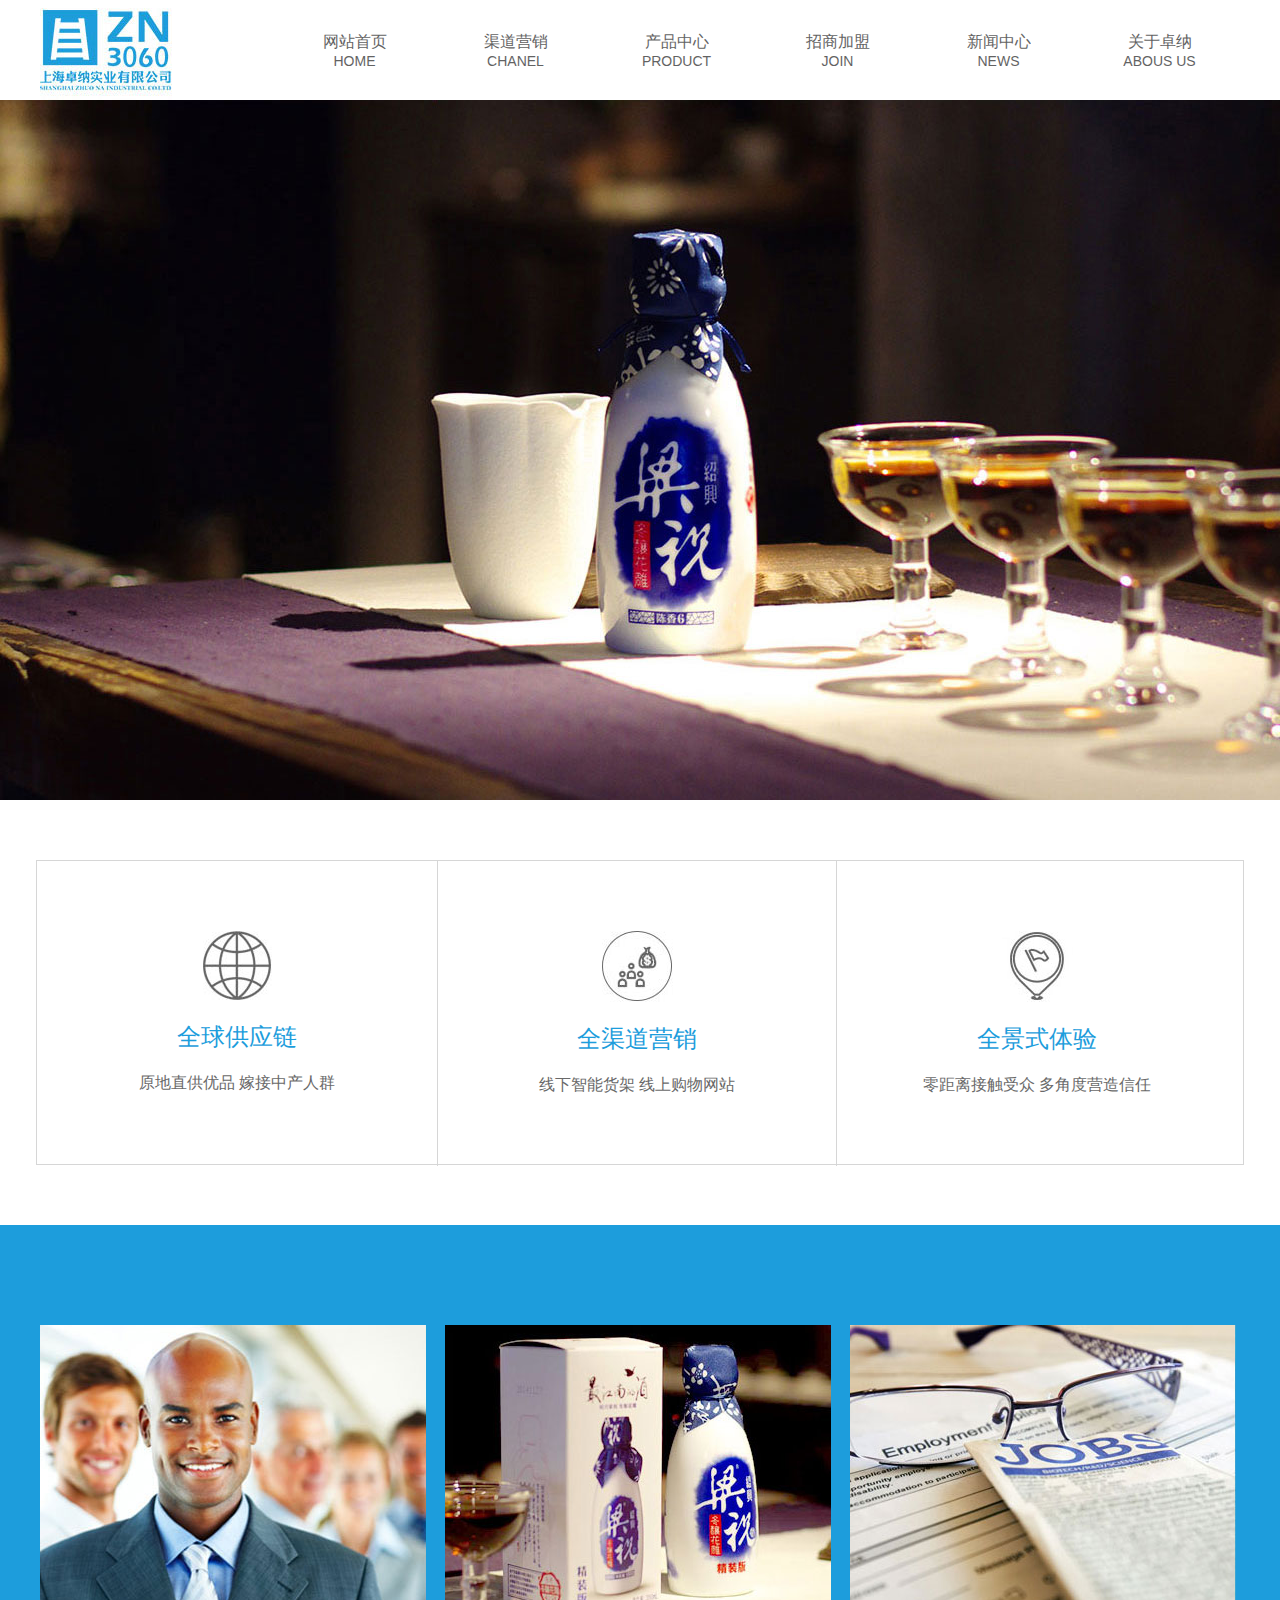
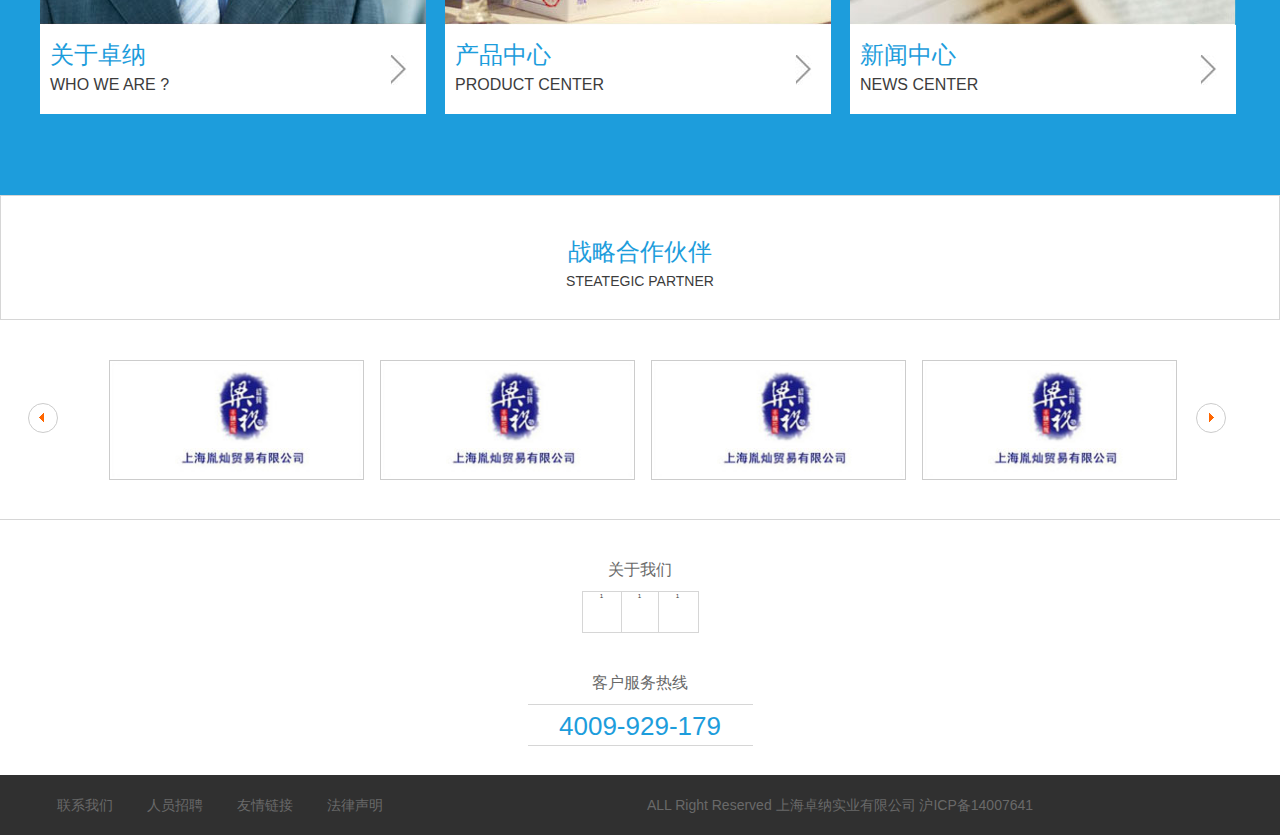
<file: index.html>
<!DOCTYPE html>
<html lang="en">
<head>
    <meta charset="UTF-8">
    <title></title>
    <script src="js/jquery.js"></script>
    <script type="text/javascript" src="./js/jquery1.42.min.js"></script>
    <script src="./js/jquery.SuperSlide.2.1.1.js"></script>
    <link rel="stylesheet" href="./css/default.css">
    <link rel="stylesheet" href="./css/sass/main.css">
</head>
<body>
    <div id="header">
        <div class="header">
            <div class="logo"><a href=""><img src="./images/logo.jpg" alt=""></a></div>
            <div class="nav">
                <ul>
                    <li><a href=""><span>网站首页</span><b>HOME</b></a></li>
                    <li><a href=""><span>渠道营销</span><b>CHANEL</b></a></li>
                    <li><a href=""><span>产品中心</span><b>PRODUCT</b></a></li>
                    <li><a href=""><span>招商加盟</span><b>JOIN</b></a></li>
                    <li><a href=""><span>新闻中心</span><b>NEWS</b></a></li>
                    <li><a href=""><span>关于卓纳</span><b>ABOUS US</b></a></li>
                </ul>
            </div>
        </div>
    </div>
    <div id="banner">
        <div class="banner"></div>
    </div>
    <!--全球供应链 bin-->
    <div class="program">
        <div class="invalid">
            <ul>
                <li>
                    <a href="">
                    <dl>
                        <dt><img src="./images/notification.jpg" alt=""></dt>
                        <dd>全球供应链</dd>
                        <p>原地直供优品  嫁接中产人群</p>
                    </dl>
                    </a>
                </li>
                <li class="quick">
                    <a href="">
                    <dl>
                        <dt><img src="./images/trips.jpg" alt=""></dt>
                        <dd>全渠道营销</dd>
                        <p>线下智能货架  线上购物网站</p>
                    </dl>
                    </a>
                </li>
                <li>
                    <a href="">
                    <dl>
                        <dt><img src="./images/reference.jpg" alt=""></dt>
                        <dd>全景式体验</dd>
                        <p>零距离接触受众  多角度营造信任</p>
                    </dl>
                    </a>
                </li>
            </ul>
        </div>
    </div>
    <!--关于卓纳-->
    <div id="favorites">
        <ul>
            <li>
                <a href="">
                <dl>
                    <dt><img src="./images/favorite-img.jpg" alt=""></dt>
                    <dd>
                        <h6>关于卓纳</h6>
                        <h5>who we are ?</h5>
                    </dd>
                </dl>
                </a>
            </li>
            <li class="reference-cankao">
                <a href="">
                    <dl>
                        <dt><img src="./images/structure.jpg" alt=""></dt>
                        <dd>
                            <h6>产品中心</h6>
                            <h5>PRODUCT CENTER </h5>
                        </dd>
                    </dl>
                </a>
            </li>
            <li>
                <a href="">
                    <dl>
                        <dt><img src="./images/strminas.jpg" alt=""></dt>
                        <dd>
                            <h6>新闻中心</h6>
                            <h5>NEWS CENTER</h5>
                        </dd>
                    </dl>
                </a>
            </li>
        </ul>
    </div>
    <div class="evaluated">
        <div class="strategic">
            <h6>战略合作伙伴</h6>
            <h5>STEATEGIC PARTNER</h5>
        </div>
        <div class="program-one">
            <div class="ground">
            <!--滚动 bin-->
            <div class="picScroll-left">
                <div class="hd">
                    <a class="next"></a>
                    <a class="prev"></a>
                </div>
                <div class="bd">
                    <div class="tempWrap" style="overflow:hidden; position:relative; width:1078px"><ul class="picList" style="width: 1078px; left: -142px; position: relative; overflow: hidden; padding: 0px; margin: 0px;">
                        <li style="float: left; width: 255px;">
                            <div class="pic"><a href="#" ><img src="./images/pic1.jpg"></a></div>
                        </li>
                        <li style="float: left; width: 255px;">
                            <div class="pic"><a href="#"><img src="./images/pic1.jpg"></a></div>
                        </li>
                        <li style="float: left; width: 255px;">
                            <div class="pic"><a href="#"><img src="./images/pic1.jpg"></a></div>
                        </li>
                        <li style="float: left; width: 255px;">
                            <div class="pic"><a href=""><img src="./images/pic1.jpg"></a></div>
                        </li>
                        <li style="float: left; width: 255px;">
                            <div class="pic"><a href="#"><img src="./images/pic1.jpg"></a></div>
                        </li>
                        <li style="float: left; width: 255px;">
                            <div class="pic"><a href="#"><img src="./images/pic1.jpg"></a></div>
                        </li>
                    </ul></div>
                </div>
            </div>
            <!--滚动 end-->
            </div>
        </div>
        <script type="text/javascript">
            jQuery(".picScroll-left").slide({titCell:".hd ul",mainCell:".bd ul",autoPage:true,effect:"left",autoPlay:true,vis:4,trigger:"click"});
        </script>
        <div class="notification-one">
            <div class="tasks">关于我们</div>
            <div class="nihao">
                <div class="xuu">1</div>
                <div class="special xuu">1</div>
                <div class="xuu">1</div>
            </div>
            <h6>客户服务热线</h6>
            <div class="phone">
                4009-929-179
            </div>
        </div>
    </div>
<div id="footer">
    <div class="footer">
        <ul>
            <li><a href="">联系我们</a></li>
            <li><a href="">人员招聘</a></li>
            <li><a href="">友情链接</a></li>
            <li><a href="">法律声明</a></li>
        </ul>
        <div class="statement">
            ALL Right Reserved  上海卓纳实业有限公司 沪ICP备14007641
        </div>
    </div>
</div>
</body>
</html>
</file>
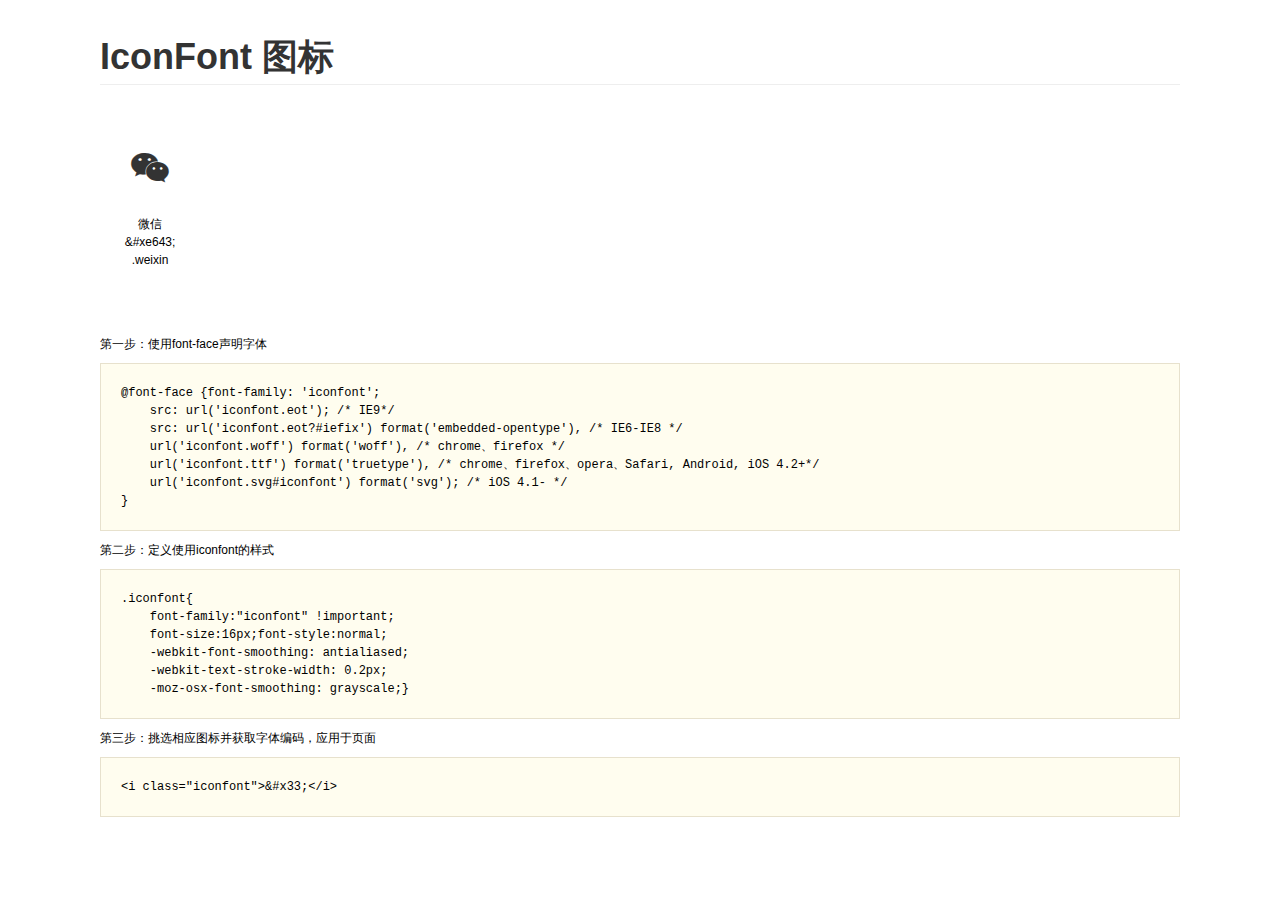
<file: font/ux_1468747747_3040996/demo.html>
<!DOCTYPE html>
<html>
<head>
    <meta charset="utf-8"/>
    <title>IconFont</title>
    <link rel="stylesheet" href="demo.css">
    <link rel="stylesheet" href="iconfont.css">
</head>
<body>
    <div class="main">
        <h1>IconFont 图标</h1>
        <ul class="icon_lists clear">
            
                <li>
                <i class="icon iconfont">&#xe643;</i>
                    <div class="name">微信</div>
                    <div class="code">&amp;#xe643;</div>
                    <div class="fontclass">.weixin</div>
                </li>
            
        </ul>


        <div class="helps">
            第一步：使用font-face声明字体
            <pre>
@font-face {font-family: 'iconfont';
    src: url('iconfont.eot'); /* IE9*/
    src: url('iconfont.eot?#iefix') format('embedded-opentype'), /* IE6-IE8 */
    url('iconfont.woff') format('woff'), /* chrome、firefox */
    url('iconfont.ttf') format('truetype'), /* chrome、firefox、opera、Safari, Android, iOS 4.2+*/
    url('iconfont.svg#iconfont') format('svg'); /* iOS 4.1- */
}
</pre>
第二步：定义使用iconfont的样式
            <pre>
.iconfont{
    font-family:"iconfont" !important;
    font-size:16px;font-style:normal;
    -webkit-font-smoothing: antialiased;
    -webkit-text-stroke-width: 0.2px;
    -moz-osx-font-smoothing: grayscale;}
</pre>
第三步：挑选相应图标并获取字体编码，应用于页面
<pre>
&lt;i class="iconfont"&gt;&amp;#x33;&lt;/i&gt;
</pre>
        </div>

    </div>
</body>
</html>
</file>
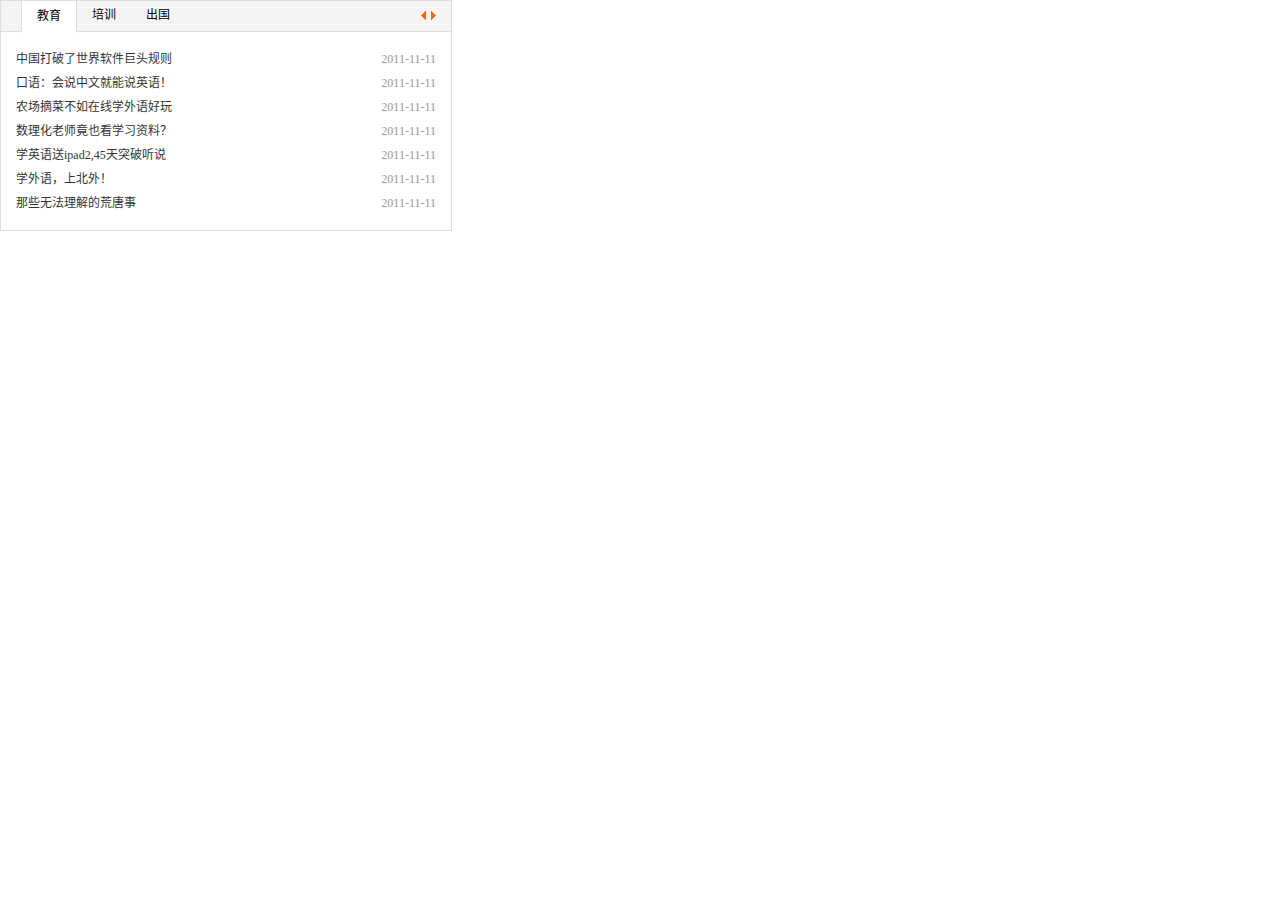
<file: 新建文件夹/demo/1.0-switchTab.html>
<!DOCTYPE html PUBLIC "-//W3C//DTD XHTML 1.0 Strict//EN" "http://www.w3.org/TR/xhtml1/DTD/xhtml1-strict.dtd">
<html xmlns="http://www.w3.org/1999/xhtml"><head>
<meta http-equiv="Content-Type" content="text/html; charset=UTF-8">
<meta http-equiv="Content-Language" content="zh-CN">
<meta name="Keywords" content="SuperSlide,jQuery标签切换效果,Tab切换效果">
<meta name="Description" content="SuperSlide 致力于解决网站大部分特效展示问题，使网站代码规范整洁，方便维护更新。网站上常用的“焦点图/幻灯片”、“Tab标签切换”、“图片滚动”、“无缝滚动”等等只需要一个SuperSlide即可解决！还可以多个SuperSlide组合创造更多效果">
<title>SuperSlide - Tab切换效果</title>
<script type="text/javascript" src="../jquery1.42.min.js"></script><script type="text/javascript" src="../jquery.SuperSlide.2.1.1.js"></script>
</head>

<body>



		<style type="text/css">
		/* css 重置 */
		*{margin:0; padding:0; list-style:none; }
		body{ background:#fff; font:normal 12px/22px 宋体;  }
		img{ border:0;  }
		a{ text-decoration:none; color:#333;  }
		a:hover{ color:#1974A1;  }


		/* 本例子css */
		.slideTxtBox{ width:450px; border:1px solid #ddd; text-align:left;  }
		.slideTxtBox .hd{ height:30px; line-height:30px; background:#f4f4f4; padding:0 10px 0 20px;   border-bottom:1px solid #ddd;  position:relative; }
		.slideTxtBox .hd ul{ float:left;  position:absolute; left:20px; top:-1px; height:32px;   }
		.slideTxtBox .hd ul li{ float:left; padding:0 15px; cursor:pointer;  }
		.slideTxtBox .hd ul li.on{ height:30px;  background:#fff; border:1px solid #ddd; border-bottom:2px solid #fff; }
		.slideTxtBox .bd ul{ padding:15px;  zoom:1;  }
		.slideTxtBox .bd li{ height:24px; line-height:24px;   }
		.slideTxtBox .bd li .date{ float:right; color:#999;  }

		/* 下面是前/后按钮代码，如果不需要删除即可 */
		.slideTxtBox .arrow{  position:absolute; right:10px; top:0; }
		.slideTxtBox .arrow a{ display:block;  width:5px; height:9px; float:right; margin-right:5px; margin-top:10px;  overflow:hidden;
			 cursor:pointer; background:url("../images/arrow.png") 0 0 no-repeat; }
		.slideTxtBox .arrow .next{ background-position:0 -50px;  }
		.slideTxtBox .arrow .prevStop{ background-position:-60px 0; }
		.slideTxtBox .arrow .nextStop{ background-position:-60px -50px; }

		</style>


		<div class="slideTxtBox">
			<div class="hd">

				<!-- 下面是前/后按钮代码，如果不需要删除即可 -->
				<span class="arrow"><a class="next"></a><a class="prev"></a></span>

				<ul><li>教育</li><li>培训</li><li>出国</li></ul>
			</div>
			<div class="bd">
				<ul>
					<li><span class="date">2011-11-11</span><a href="http://www.SuperSlide2.com" target="_blank">中国打破了世界软件巨头规则</a></li>
					<li><span class="date">2011-11-11</span><a href="http://www.SuperSlide2.com" target="_blank">口语：会说中文就能说英语！</a></li>
					<li><span class="date">2011-11-11</span><a href="http://www.SuperSlide2.com" target="_blank">农场摘菜不如在线学外语好玩</a></li>
					<li><span class="date">2011-11-11</span><a href="http://www.SuperSlide2.com" target="_blank">数理化老师竟也看学习资料？</a></li>
					<li><span class="date">2011-11-11</span><a href="http://www.SuperSlide2.com" target="_blank">学英语送ipad2,45天突破听说</a></li>
					<li><span class="date">2011-11-11</span><a href="http://www.SuperSlide2.com" target="_blank">学外语，上北外！</a></li>
					<li><span class="date">2011-11-11</span><a href="http://www.SuperSlide2.com" target="_blank">那些无法理解的荒唐事</a></li>
				</ul>
				<ul>
					<li><span class="date">2011-11-11</span><a href="http://www.SuperSlide2.com" target="_blank">名师教作文：３妙招巧写高分</a></li>
					<li><span class="date">2011-11-11</span><a href="http://www.SuperSlide2.com" target="_blank">耶鲁小子：教你备考SAT</a></li>
					<li><span class="date">2011-11-11</span><a href="http://www.SuperSlide2.com" target="_blank">施强：高端专业语言教学</a></li>
					<li><span class="date">2011-11-11</span><a href="http://www.SuperSlide2.com" target="_blank">数理化老师竟也看学习资料？</a></li>
					<li><span class="date">2011-11-11</span><a href="http://www.SuperSlide2.com" target="_blank">【推荐】名校英语方法曝光！</a></li>
					<li><span class="date">2011-11-11</span><a href="http://www.SuperSlide2.com" target="_blank">2012高考“考点”大曝光!!</a></li>
					<li><span class="date">2011-11-11</span><a href="http://www.SuperSlide2.com" target="_blank">涨价仍爆棚假日旅游冰火两重天</a></li>
				</ul>
				<ul>
					<li><span class="date">2011-11-11</span><a href="http://www.SuperSlide2.com" target="_blank">澳大利亚八大名校招生说明会</a></li>
					<li><span class="date">2011-11-11</span><a href="http://www.SuperSlide2.com" target="_blank">2012世界大学排名新鲜出炉</a></li>
					<li><span class="date">2011-11-11</span><a href="http://www.SuperSlide2.com" target="_blank">新加坡留学，国际双语课程</a></li>
					<li><span class="date">2011-11-11</span><a href="http://www.SuperSlide2.com" target="_blank">高考后留学日本名校随你选</a></li>
					<li><span class="date">2011-11-11</span><a href="http://www.SuperSlide2.com" target="_blank">教育培训行业优势资源推介</a></li>
					<li><span class="date">2011-11-11</span><a href="http://www.SuperSlide2.com" target="_blank">即刻预约今年最后一场教育展</a></li>
					<li><span class="date">2011-11-11</span><a href="http://www.SuperSlide2.com" target="_blank">女友坚持警局完婚不抛弃</a></li>
				</ul>
			</div>
		</div>
		<script type="text/javascript">jQuery(".slideTxtBox").slide();</script>



</body>
</html>
<script type="text/javascript">
//百度统计代码
var _bdhmProtocol = (("https:" == document.location.protocol) ? " https://" : " http://");
document.write(unescape("%3Cscript src='" + _bdhmProtocol + "hm.baidu.com/h.js%3Fa630f96b6a9dd549675d26373853f7f1' type='text/javascript'%3E%3C/script%3E"));
</script>
</file>
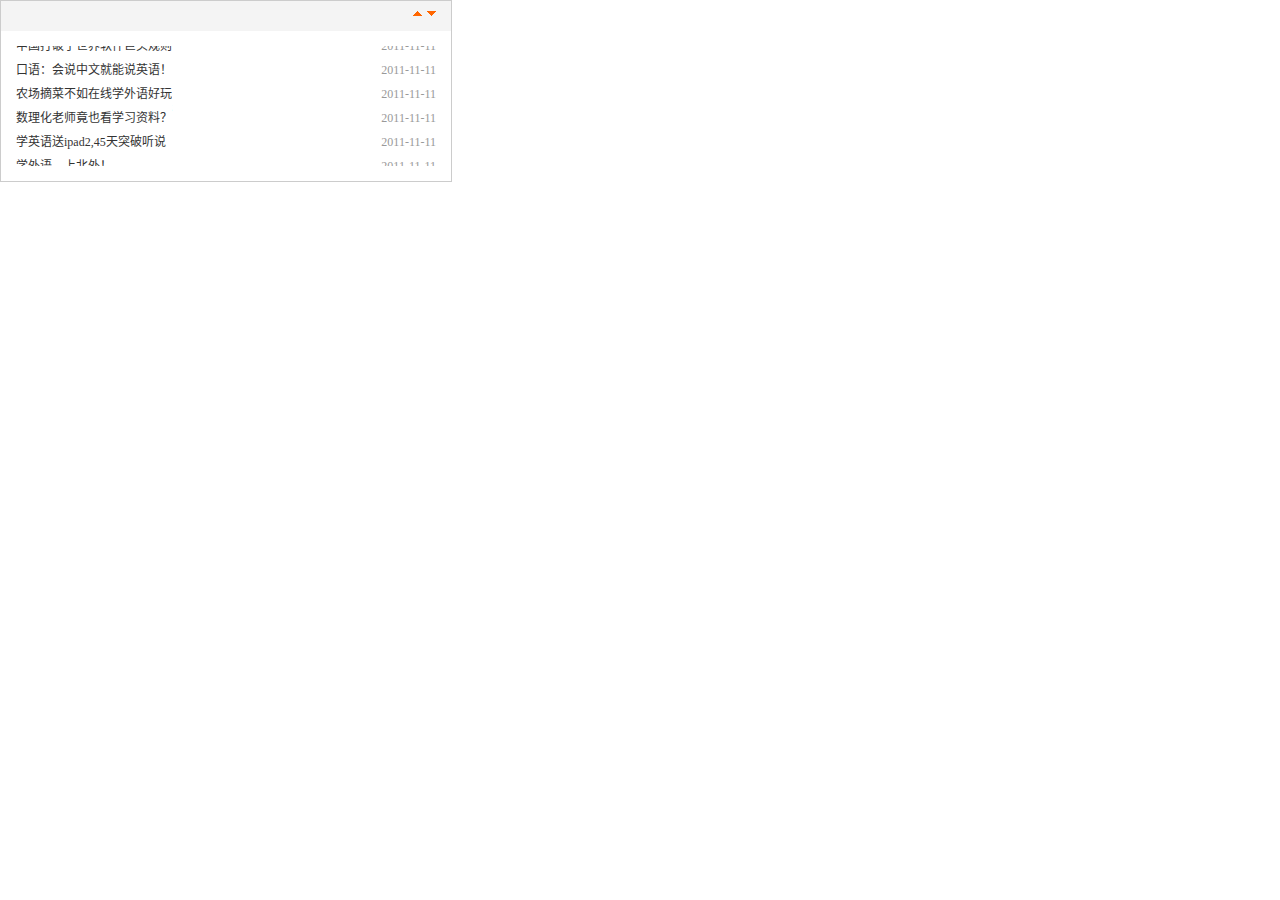
<file: 新建文件夹/demo/10.0-txtMarquee-top.html>
<!DOCTYPE html PUBLIC "-//W3C//DTD XHTML 1.0 Strict//EN" "http://www.w3.org/TR/xhtml1/DTD/xhtml1-strict.dtd">
<html xmlns="http://www.w3.org/1999/xhtml"><head>
<meta http-equiv="Content-Type" content="text/html; charset=UTF-8">
<meta http-equiv="Content-Language" content="zh-CN">
<meta name="Keywords" content="SuperSlide,jQuery文字无缝滚动特效,javascript文字无缝滚动特效">
<meta name="Description" content="SuperSlide 致力于解决网站大部分特效展示问题，使网站代码规范整洁，方便维护更新。网站上常用的“焦点图/幻灯片”、“Tab标签切换”、“图片滚动”、“无缝滚动”等等只需要一个SuperSlide即可解决！还可以多个SuperSlide组合创造更多效果">
<title>SuperSlide - 文字无缝滚动特效-上</title>
<script type="text/javascript" src="../jquery1.42.min.js"></script><script type="text/javascript" src="../jquery.SuperSlide.2.1.1.js"></script>
</head>

<body>




		<style type="text/css">
		/* css 重置 */
		*{margin:0; padding:0; list-style:none; }
		body{ background:#fff; font:normal 12px/22px 宋体;  }
		img{ border:0;  }
		a{ text-decoration:none; color:#333;  }
		a:hover{ color:#1974A1;  }


		/* 本例子css */
		.txtMarquee-top{ width:450px;  overflow:hidden; position:relative;  border:1px solid #ccc;   }
		.txtMarquee-top .hd{ overflow:hidden;  height:30px; background:#f4f4f4; padding:0 10px;  }
		.txtMarquee-top .hd .prev,.txtMarquee-top .hd .next{ display:block;  width:9px; height:5px; float:right; margin-right:5px; margin-top:10px;  overflow:hidden;
			 cursor:pointer; background:url("../images/arrow.png") 0 -100px no-repeat;}
		.txtMarquee-top .hd .next{ background-position:0 -140px;  }
		.txtMarquee-top .hd .prevStop{ background-position:-60px -100px;  }
		.txtMarquee-top .hd .nextStop{ background-position:-60px -140px;  }
		.txtMarquee-top .bd{ padding:15px;  }
		.txtMarquee-top .infoList li{ height:24px; line-height:24px;   }
		.txtMarquee-top .infoList li .date{ float:right; color:#999;  }

		</style>


		<div class="txtMarquee-top">
			<div class="hd">
				<a class="next"></a>
				<a class="prev"></a>
			</div>
			<div class="bd">
				<ul class="infoList">
					<li><span class="date">2011-11-11</span><a href="http://www.SuperSlide2.com" target="_blank">中国打破了世界软件巨头规则</a></li>
					<li><span class="date">2011-11-11</span><a href="http://www.SuperSlide2.com" target="_blank">口语：会说中文就能说英语！</a></li>
					<li><span class="date">2011-11-11</span><a href="http://www.SuperSlide2.com" target="_blank">农场摘菜不如在线学外语好玩</a></li>
					<li><span class="date">2011-11-11</span><a href="http://www.SuperSlide2.com" target="_blank">数理化老师竟也看学习资料？</a></li>
					<li><span class="date">2011-11-11</span><a href="http://www.SuperSlide2.com" target="_blank">学英语送ipad2,45天突破听说</a></li>
					<li><span class="date">2011-11-11</span><a href="http://www.SuperSlide2.com" target="_blank">学外语，上北外！</a></li>
					<li><span class="date">2011-11-11</span><a href="http://www.SuperSlide2.com" target="_blank">那些无法理解的荒唐事</a></li>
				</ul>
			</div>
		</div>

		<script type="text/javascript">
			jQuery(".txtMarquee-top").slide({mainCell:".bd ul",autoPlay:true,effect:"topMarquee",vis:5,interTime:50});
		</script>



</body>
</html>
<script type="text/javascript">
//百度统计代码
var _bdhmProtocol = (("https:" == document.location.protocol) ? " https://" : " http://");
document.write(unescape("%3Cscript src='" + _bdhmProtocol + "hm.baidu.com/h.js%3Fa630f96b6a9dd549675d26373853f7f1' type='text/javascript'%3E%3C/script%3E"));
</script>
</file>
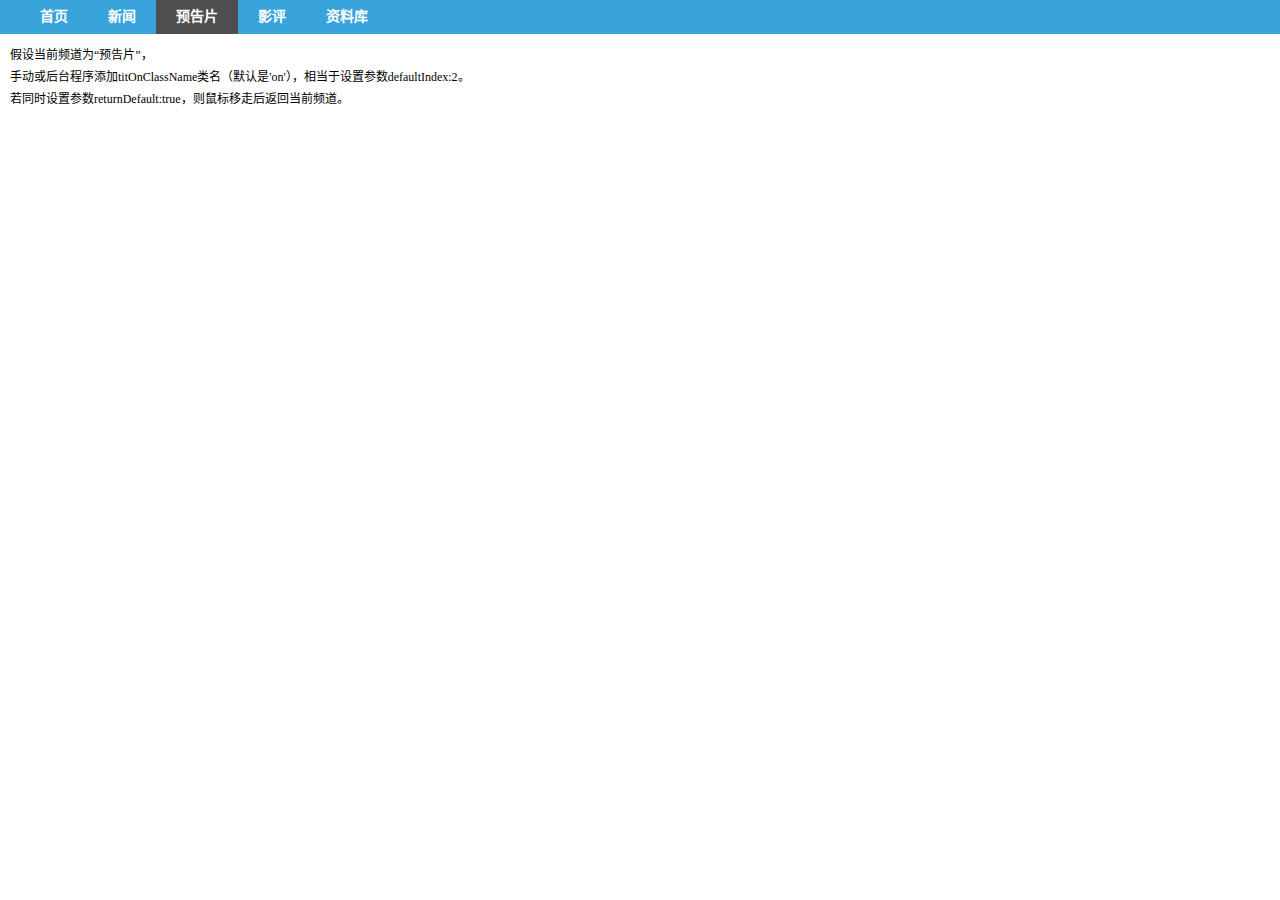
<file: 新建文件夹/demo/11.0-nav.html>
<!DOCTYPE html PUBLIC "-//W3C//DTD XHTML 1.0 Strict//EN" "http://www.w3.org/TR/xhtml1/DTD/xhtml1-strict.dtd">
<html xmlns="http://www.w3.org/1999/xhtml"><head>
<meta http-equiv="Content-Type" content="text/html; charset=UTF-8">
<meta http-equiv="Content-Language" content="zh-CN">
<meta name="Keywords" content="SuperSlide,jQuery文字无缝滚动特效,javascript文字无缝滚动特效">
<meta name="Description" content="SuperSlide 致力于解决网站大部分特效展示问题，使网站代码规范整洁，方便维护更新。网站上常用的“焦点图/幻灯片”、“Tab标签切换”、“图片滚动”、“无缝滚动”等等只需要一个SuperSlide即可解决！还可以多个SuperSlide组合创造更多效果">
<title>SuperSlide - 导航效果</title>
<script type="text/javascript" src="../jquery1.42.min.js"></script><script type="text/javascript" src="../jquery.SuperSlide.2.1.1.js"></script>

</head>

<body>

		<style type="text/css">
		/* css 重置 */
		*{margin:0; padding:0; list-style:none; }
		body{ background:#fff; font:normal 12px/22px 宋体;  }
		img{ border:0;  }
		a{ text-decoration:none; color:#333;  }
		a:hover{ color:#1974A1;  }


		/* 本例子css */
		.clearfix:after{content:".";display:block;height:0;clear:both;visibility:hidden;}
		.nav{ padding:0 20px; height:34px; line-height:34px; background:#39A4DC;  position:relative; z-index:1;  }
		.nav a{ color:#fff;  }
		.nav .nLi{ float:left;  position:relative; display:inline;  }
		.nav .nLi h3{ float:left;  }
		.nav .nLi h3 a{ display:block; padding:0 20px; font-size:14px; font-weight:bold;  }
		.nav .sub{ display:none; width:100px; left:0; top:34px;  position:absolute; background:#4E4E4E;  line-height:26px; padding:5px 0;  }
		.nav .sub li{ zoom:1; }
		.nav .sub a{ display:block; padding:0 10px; }
		.nav .sub a:hover{ background:#6d6d6d; color:#fff;  }
		.nav .on h3 a{ background:#4E4E4E; color:#fff;   }
		</style>


		<ul id="nav" class="nav clearfix">
			<li class="nLi">
				<h3><a href="http://www.SuperSlide2.com" target="_blank">首页</a></h3>
			</li>
			<li class="nLi">
					<h3><a href="http://www.SuperSlide2.com" target="_blank">新闻</a></h3>
					<ul class="sub">
						<li><a href="#">新闻首页</a></li>
						<li><a href="#">新闻人物</a></li>
						<li><a href="#">新闻电视</a></li>
						<li><a href="#">新闻图片</a></li>
						<li><a href="#">新闻视频</a></li>
						<li><a href="# ">新闻专题</a></li>
					</ul>
			</li>
			<li class="nLi on">
			<!-- 假设当前频道为“预告片”，手动或后台程序添加titOnClassName类名（默认是'on'），相当于设置参数defaultIndex:1。若同时设置参数returnDefault:true，则鼠标移走后0.3秒返回当前频道 -->
					<h3><a href="http://www.SuperSlide2.com" target="_blank">预告片</a></h3>
					<ul class="sub">
						<li><a href="#">新闻首页</a></li>
						<li><a href="#">新闻人物</a></li>
						<li><a href="#">新闻电视</a></li>
						<li><a href="#">新闻图片</a></li>
						<li><a href="#">新闻视频</a></li>
						<li><a href="# ">新闻专题</a></li>
					</ul>
			</li>
			<li class="nLi ">
					<h3><a href="http://www.SuperSlide2.com" target="_blank">影评</a></h3>
					<ul class="sub">
						<li><a href="#">新闻首页</a></li>
						<li><a href="#">新闻人物</a></li>
						<li><a href="#">新闻电视</a></li>
						<li><a href="#">新闻图片</a></li>
						<li><a href="#">新闻视频</a></li>
						<li><a href="# ">新闻专题</a></li>
					</ul>
			</li>
			<li class="nLi">
					<h3><a href="http://www.SuperSlide2.com" target="_blank">资料库</a></h3>
					<ul class="sub">
						<li><a href="#">新闻首页</a></li>
						<li><a href="#">新闻人物</a></li>
						<li><a href="#">新闻电视</a></li>
						<li><a href="#">新闻图片</a></li>
						<li><a href="#">新闻视频</a></li>
						<li><a href="# ">新闻专题</a></li>
					</ul>
			</li>
		</ul>


		<div class="intro" style="padding:10px">
			假设当前频道为“预告片”，</br>
			手动或后台程序添加titOnClassName类名（默认是'on'），相当于设置参数defaultIndex:2。</br>
			若同时设置参数returnDefault:true，则鼠标移走后返回当前频道。
		</div>

		<script id="jsID" type="text/javascript">
			
			jQuery("#nav").slide({ 
				type:"menu",// 效果类型，针对菜单/导航而引入的参数（默认slide）
				titCell:".nLi", //鼠标触发对象
				targetCell:".sub", //titCell里面包含的要显示/消失的对象
				effect:"slideDown", //targetCell下拉效果
				delayTime:300 , //效果时间
				triggerTime:0, //鼠标延迟触发时间（默认150）
				returnDefault:true //鼠标移走后返回默认状态，例如默认频道是“预告片”，鼠标移走后会返回“预告片”（默认false）
			});
		</script>

</body>
</html>
<script type="text/javascript">
//百度统计代码
var _bdhmProtocol = (("https:" == document.location.protocol) ? " https://" : " http://");
document.write(unescape("%3Cscript src='" + _bdhmProtocol + "hm.baidu.com/h.js%3Fa630f96b6a9dd549675d26373853f7f1' type='text/javascript'%3E%3C/script%3E"));
</script>
</file>
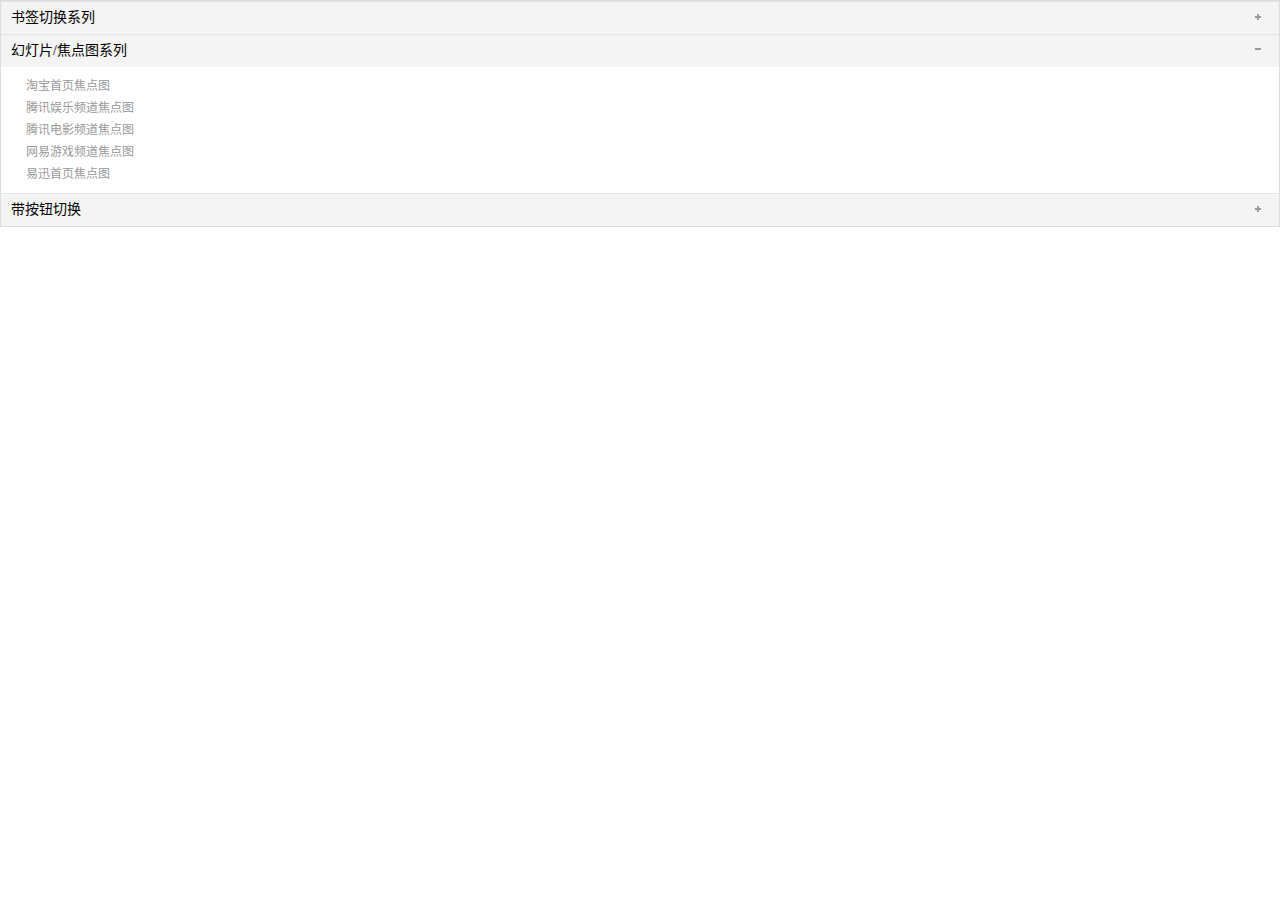
<file: 新建文件夹/demo/12.0-sideMenu.html>
<!DOCTYPE html PUBLIC "-//W3C//DTD XHTML 1.0 Strict//EN" "http://www.w3.org/TR/xhtml1/DTD/xhtml1-strict.dtd">
<html xmlns="http://www.w3.org/1999/xhtml"><head>
<meta http-equiv="Content-Type" content="text/html; charset=UTF-8">
<meta http-equiv="Content-Language" content="zh-CN">
<meta name="Keywords" content="SuperSlide,targetCell基础示例">
<meta name="Description" content="SuperSlide 致力于解决网站大部分特效展示问题，使网站代码规范整洁，方便维护更新。网站上常用的“焦点图/幻灯片”、“Tab标签切换”、“图片滚动”、“无缝滚动”等等只需要一个SuperSlide即可解决！还可以多个SuperSlide组合创造更多效果">
<title>SuperSlide - targetCell基础示例</title>
<script type="text/javascript" src="../jquery1.42.min.js"></script><script type="text/javascript" src="../jquery.SuperSlide.2.1.1.js"></script>
</head>

<body>

		<style type="text/css">
		/* css 重置 */
		*{margin:0; padding:0; list-style:none; }
		body{ background:#fff; font:normal 12px/22px 宋体;  }
		img{ border:0;  }
		a{ text-decoration:none; color:#333;  }
		.js{width:90%; margin:10px auto 0 auto; }
		.js p{ padding:5px 0; font-weight:bold; overflow:hidden;  }
		.js p span{ float:right; }
		.js p span a{ color:#f00; text-decoration:underline;   }
		.js textarea{ height:50px;  width:98%; padding:5px; border:1px solid #ccc; border-top:2px solid #aaa;  border-left:2px solid #aaa;  }


		/* 本例子css */
		.sideMenu{  border:1px solid #ddd;  }
		.sideMenu h3{ height:32px; line-height:32px; padding-left:10px;  border-top:1px solid #e3e3e3; background:#f4f4f4; cursor:pointer;
			font:normal 14px/32px "Microsoft YaHei";
		}
		.sideMenu h3 em{ float:right; display:block; width:40px; height:32px;   background:url(images/icoAdd.png) 16px 12px no-repeat; cursor:pointer; }
		.sideMenu h3.on em{ background-position:16px -57px; }
		.sideMenu ul{ padding:8px 25px; color:#999; display:none; /* 默认都隐藏 */ }

		</style>

		<div class="sideMenu" style="margin:0 auto">
			<h3><em></em>书签切换系列</h3>
			<ul>
				<li>淘宝首页右侧公告</li>
				<li>京东首页产品切换</li>
				<li>苏宁易购首页品牌切换</li>
				<li>1号店双重切换</li>
				<li>腾讯健康频道切换</li>
			</ul>

			<h3 class="on"><em></em>幻灯片/焦点图系列</h3>
			<!-- 假设当前频道为“幻灯片/焦点图系列”，手动或后台程序添加titOnClassName类名（默认是'on'），相当于设置参数defaultIndex:1。若设置参数returnDefault:true，则鼠标移出.sideMen0.3秒可以返回当前频道 -->

			<ul>
				<li>淘宝首页焦点图</li>
				<li>腾讯娱乐频道焦点图</li>
				<li>腾讯电影频道焦点图</li>
				<li>网易游戏频道焦点图</li>
				<li>易迅首页焦点图</li>
			</ul>
			<h3><em></em>带按钮切换</h3>
			<ul>
				<li>淘宝首页今日活动</li>
				<li>豆瓣读书频道</li>
				<li>天猫首页品牌切换</li>
				<li>格瓦拉首页活动进行中</li>
				<li>腾讯博客图片滚动</li>
			</ul>


		</div><!-- sideMenu End -->

		<script type="text/javascript">
			jQuery(".sideMenu").slide({
				titCell:"h3", //鼠标触发对象
				targetCell:"ul", //与titCell一一对应，第n个titCell控制第n个targetCell的显示隐藏
				effect:"slideDown", //targetCell下拉效果
				delayTime:300 , //效果时间
				triggerTime:150, //鼠标延迟触发时间（默认150）
				defaultPlay:true,//默认是否执行效果（默认true）
				returnDefault:true //鼠标从.sideMen移走后返回默认状态（默认false）
				});
		</script>

</body>
</html>
<script type="text/javascript">
//百度统计代码
var _bdhmProtocol = (("https:" == document.location.protocol) ? " https://" : " http://");
document.write(unescape("%3Cscript src='" + _bdhmProtocol + "hm.baidu.com/h.js%3Fa630f96b6a9dd549675d26373853f7f1' type='text/javascript'%3E%3C/script%3E"));
</script>
</file>
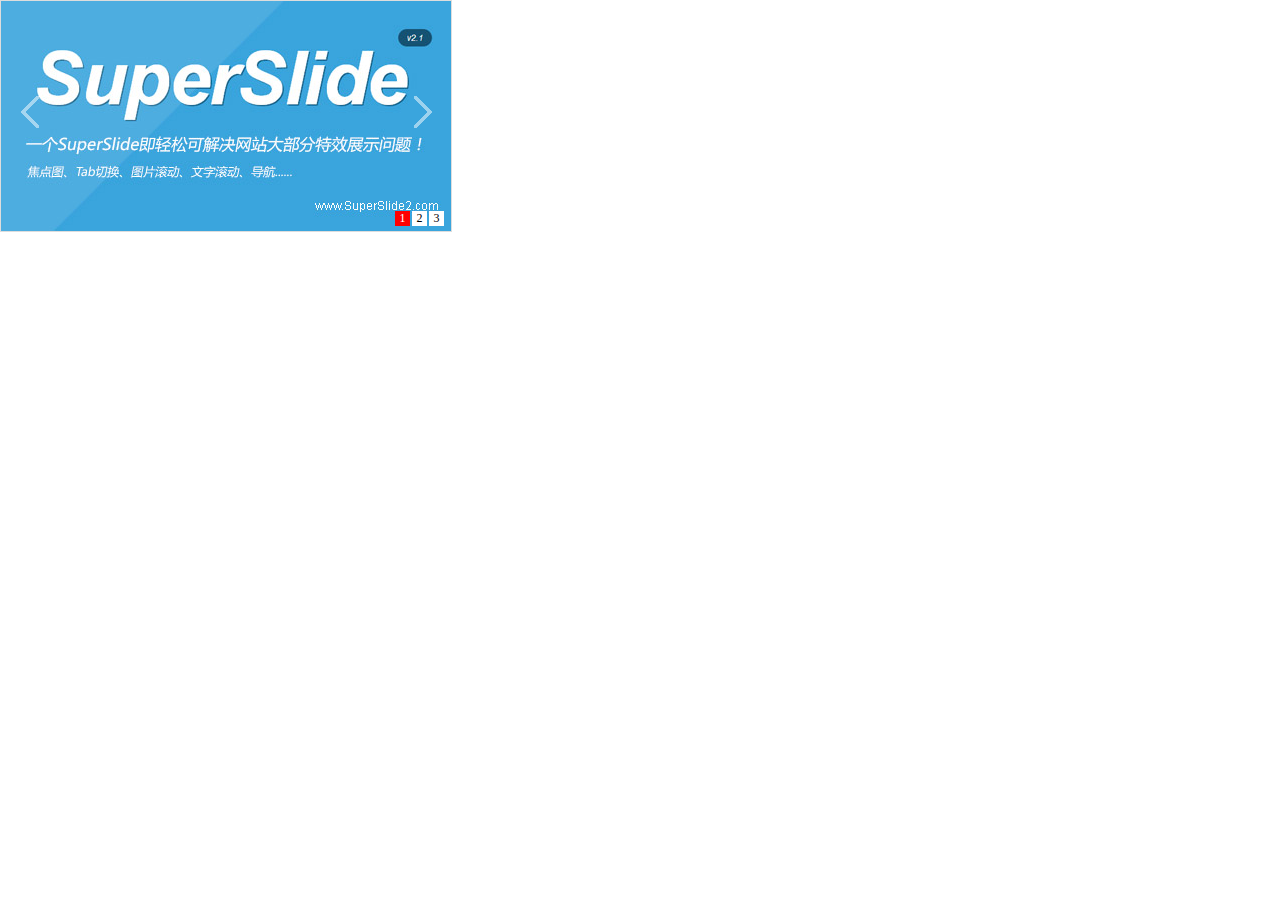
<file: 新建文件夹/demo/2.0-focus.html>
<!DOCTYPE html PUBLIC "-//W3C//DTD XHTML 1.0 Strict//EN" "http://www.w3.org/TR/xhtml1/DTD/xhtml1-strict.dtd">
<html xmlns="http://www.w3.org/1999/xhtml"><head>
<meta http-equiv="Content-Type" content="text/html; charset=UTF-8">
<meta http-equiv="Content-Language" content="zh-CN">
<meta name="Keywords" content="SuperSlide,jQuery焦点图/幻灯片">
<meta name="Description" content="SuperSlide 致力于解决网站大部分特效展示问题，使网站代码规范整洁，方便维护更新。网站上常用的“焦点图/幻灯片”、“Tab标签切换”、“图片滚动”、“无缝滚动”等等只需要一个SuperSlide即可解决！还可以多个SuperSlide组合创造更多效果">
<title>SuperSlide - 焦点图/幻灯片</title>
<script type="text/javascript" src="../jquery1.42.min.js"></script><script type="text/javascript" src="../jquery.SuperSlide.2.1.1.js"></script>
</head>

<body>



		<style type="text/css">
		/* css 重置 */
		*{margin:0; padding:0; list-style:none; }
		body{ background:#fff; font:normal 12px/22px 宋体;  }
		img{ border:0;  }
		a{ text-decoration:none; color:#333;  }

		/* 本例子css */
		.slideBox{ width:450px; height:230px; overflow:hidden; position:relative; border:1px solid #ddd;  }
		.slideBox .hd{ height:15px; overflow:hidden; position:absolute; right:5px; bottom:5px; z-index:1; }
		.slideBox .hd ul{ overflow:hidden; zoom:1; float:left;  }
		.slideBox .hd ul li{ float:left; margin-right:2px;  width:15px; height:15px; line-height:14px; text-align:center; background:#fff; cursor:pointer; }
		.slideBox .hd ul li.on{ background:#f00; color:#fff; }
		.slideBox .bd{ position:relative; height:100%; z-index:0;   }
		.slideBox .bd li{ zoom:1; vertical-align:middle; }
		.slideBox .bd img{ width:450px; height:230px; display:block;  }

		/* 下面是前/后按钮代码，如果不需要删除即可 */
		.slideBox .prev,
		.slideBox .next{ position:absolute; left:3%; top:50%; margin-top:-25px; display:block; width:32px; height:40px; background:url(images/slider-arrow.png) -110px 5px no-repeat; filter:alpha(opacity=50);opacity:0.5;   }
		.slideBox .next{ left:auto; right:3%; background-position:8px 5px; }
		.slideBox .prev:hover,
		.slideBox .next:hover{ filter:alpha(opacity=100);opacity:1;  }
		.slideBox .prevStop{ display:none;  }
		.slideBox .nextStop{ display:none;  }

		</style>

		<div id="slideBox" class="slideBox">
			<div class="hd">
				<ul><li>1</li><li>2</li><li>3</li></ul>
			</div>
			<div class="bd">
				<ul>
					<li><a href="http://www.SuperSlide2.com" target="_blank"><img src="images/pic1.jpg" /></a></li>
					<li><a href="http://www.SuperSlide2.com" target="_blank"><img src="images/pic2.jpg" /></a></li>
					<li><a href="http://www.SuperSlide2.com" target="_blank"><img src="images/pic3.jpg" /></a></li>
				</ul>
			</div>

			<!-- 下面是前/后按钮代码，如果不需要删除即可 -->
			<a class="prev" href="javascript:void(0)"></a>
			<a class="next" href="javascript:void(0)"></a>

		</div>

		<script type="text/javascript">
		jQuery(".slideBox").slide({mainCell:".bd ul",autoPlay:true});
		</script>



</body>
</html>
<script type="text/javascript">
//百度统计代码
var _bdhmProtocol = (("https:" == document.location.protocol) ? " https://" : " http://");
document.write(unescape("%3Cscript src='" + _bdhmProtocol + "hm.baidu.com/h.js%3Fa630f96b6a9dd549675d26373853f7f1' type='text/javascript'%3E%3C/script%3E"));
</script>
</file>
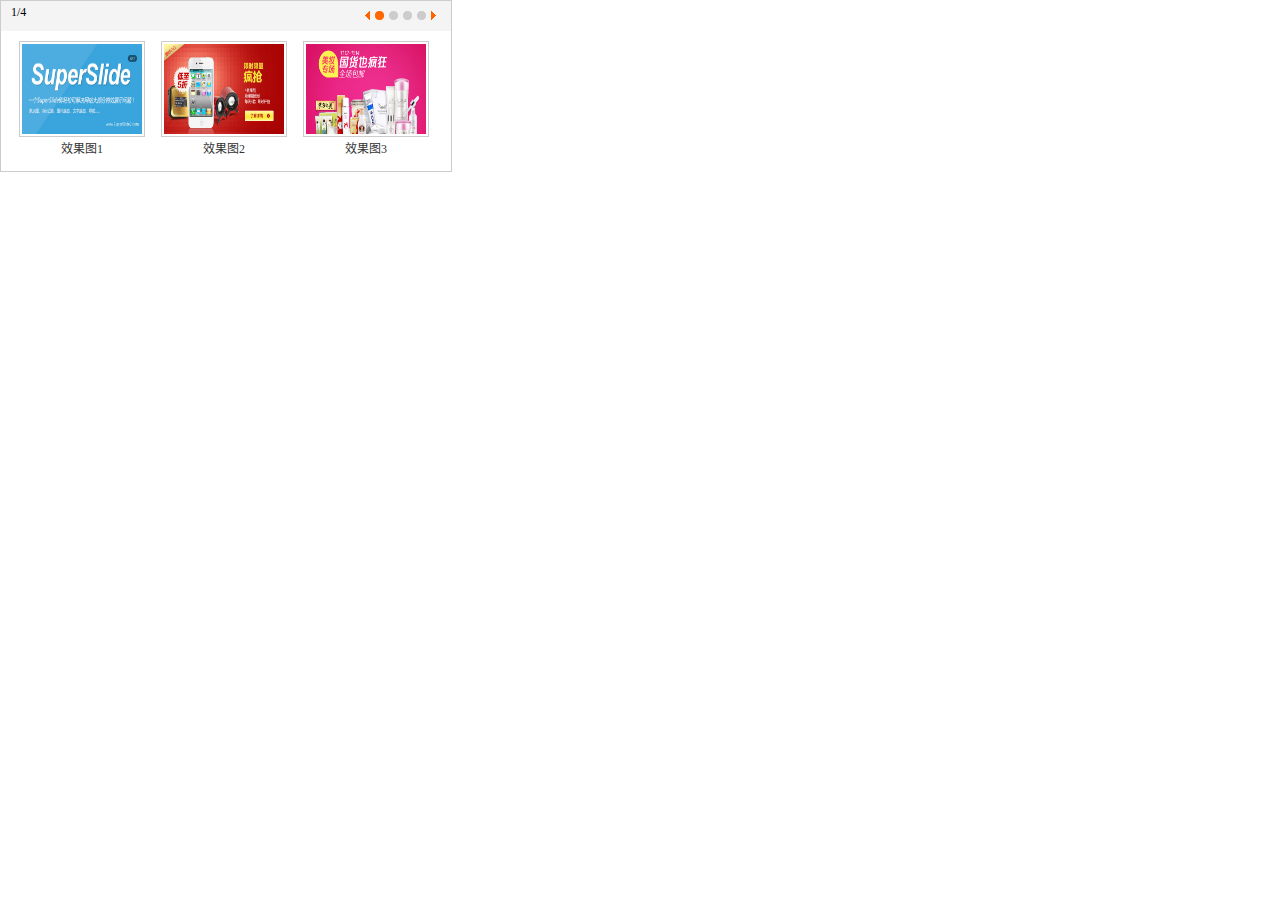
<file: 新建文件夹/demo/3.0-picScroll-left.html>
<!DOCTYPE html PUBLIC "-//W3C//DTD XHTML 1.0 Strict//EN" "http://www.w3.org/TR/xhtml1/DTD/xhtml1-strict.dtd">
<html xmlns="http://www.w3.org/1999/xhtml"><head>
<meta http-equiv="Content-Type" content="text/html; charset=UTF-8">
<meta http-equiv="Content-Language" content="zh-CN">
<meta name="Keywords" content="SuperSlide,jQuery图片滚动特效,javascript图片滚动特效">
<meta name="Description" content="SuperSlide 致力于解决网站大部分特效展示问题，使网站代码规范整洁，方便维护更新。网站上常用的“焦点图/幻灯片”、“Tab标签切换”、“图片滚动”、“无缝滚动”等等只需要一个SuperSlide即可解决！还可以多个SuperSlide组合创造更多效果">
<title>SuperSlide - 图片滚动特效-左</title>
<script type="text/javascript" src="../jquery1.42.min.js"></script><script type="text/javascript" src="../jquery.SuperSlide.2.1.1.js"></script>
</head>

<body>



		<style type="text/css">
		/* css 重置 */
		*{margin:0; padding:0; list-style:none; }
		body{ background:#fff; font:normal 12px/22px 宋体;  }
		img{ border:0;  }
		a{ text-decoration:none; color:#333;  }

		/* 本例子css */
		.picScroll-left{ width:450px;  overflow:hidden; position:relative;  border:1px solid #ccc;   }
		.picScroll-left .hd{ overflow:hidden;  height:30px; background:#f4f4f4; padding:0 10px;  }
		.picScroll-left .hd .prev,.picScroll-left .hd .next{ display:block;  width:5px; height:9px; float:right; margin-right:5px; margin-top:10px;  overflow:hidden;
			 cursor:pointer; background:url("images/arrow.png") no-repeat;}
		.picScroll-left .hd .next{ background-position:0 -50px;  }
		.picScroll-left .hd .prevStop{ background-position:-60px 0; }
		.picScroll-left .hd .nextStop{ background-position:-60px -50px; }
		.picScroll-left .hd ul{ float:right; overflow:hidden; zoom:1; margin-top:10px; zoom:1; }
		.picScroll-left .hd ul li{ float:left;  width:9px; height:9px; overflow:hidden; margin-right:5px; text-indent:-999px; cursor:pointer; background:url("images/icoCircle.gif") 0 -9px no-repeat; }
		.picScroll-left .hd ul li.on{ background-position:0 0; }
		.picScroll-left .bd{ padding:10px;   }
		.picScroll-left .bd ul{ overflow:hidden; zoom:1; }
		.picScroll-left .bd ul li{ margin:0 8px; float:left; _display:inline; overflow:hidden; text-align:center;  }
		.picScroll-left .bd ul li .pic{ text-align:center; }
		.picScroll-left .bd ul li .pic img{ width:120px; height:90px; display:block;  padding:2px; border:1px solid #ccc; }
		.picScroll-left .bd ul li .pic a:hover img{ border-color:#999;  }
		.picScroll-left .bd ul li .title{ line-height:24px;   }

		</style>

		<div class="picScroll-left">
			<div class="hd">
				<a class="next"></a>
				<ul></ul>
				<a class="prev"></a>
				<span class="pageState"></span>
			</div>
			<div class="bd">
				<ul class="picList">
					<li>
						<div class="pic"><a href="http://www.SuperSlide2.com" target="_blank"><img src="images/pic1.jpg" /></a></div>
						<div class="title"><a href="http://www.SuperSlide2.com" target="_blank">效果图1</a></div>
					</li>
					<li>
						<div class="pic"><a href="http://www.SuperSlide2.com" target="_blank"><img src="images/pic2.jpg" /></a></div>
						<div class="title"><a href="http://www.SuperSlide2.com" target="_blank">效果图2</a></div>
					</li>
					<li>
						<div class="pic"><a href="http://www.SuperSlide2.com" target="_blank"><img src="images/pic3.jpg" /></a></div>
						<div class="title"><a href="http://www.SuperSlide2.com" target="_blank">效果图3</a></div>
					</li>
					<li>
						<div class="pic"><a href="http://www.SuperSlide2.com" target="_blank"><img src="images/pic4.jpg" /></a></div>
						<div class="title"><a href="http://www.SuperSlide2.com" target="_blank">效果图4</a></div>
					</li>
					<li>
						<div class="pic"><a href="http://www.SuperSlide2.com" target="_blank"><img src="images/pic5.jpg" /></a></div>
						<div class="title"><a href="http://www.SuperSlide2.com" target="_blank">效果图5</a></div>
					</li>
					<li>
						<div class="pic"><a href="http://www.SuperSlide2.com" target="_blank"><img src="images/pic6.jpg" /></a></div>
						<div class="title"><a href="http://www.SuperSlide2.com" target="_blank">效果图6</a></div>
					</li>
				</ul>
			</div>
		</div>

		<script type="text/javascript">
		jQuery(".picScroll-left").slide({titCell:".hd ul",mainCell:".bd ul",autoPage:true,effect:"left",autoPlay:true,vis:3,trigger:"click"});
		</script>



</body>
</html>
<script type="text/javascript">
//百度统计代码
var _bdhmProtocol = (("https:" == document.location.protocol) ? " https://" : " http://");
document.write(unescape("%3Cscript src='" + _bdhmProtocol + "hm.baidu.com/h.js%3Fa630f96b6a9dd549675d26373853f7f1' type='text/javascript'%3E%3C/script%3E"));
</script>
</file>
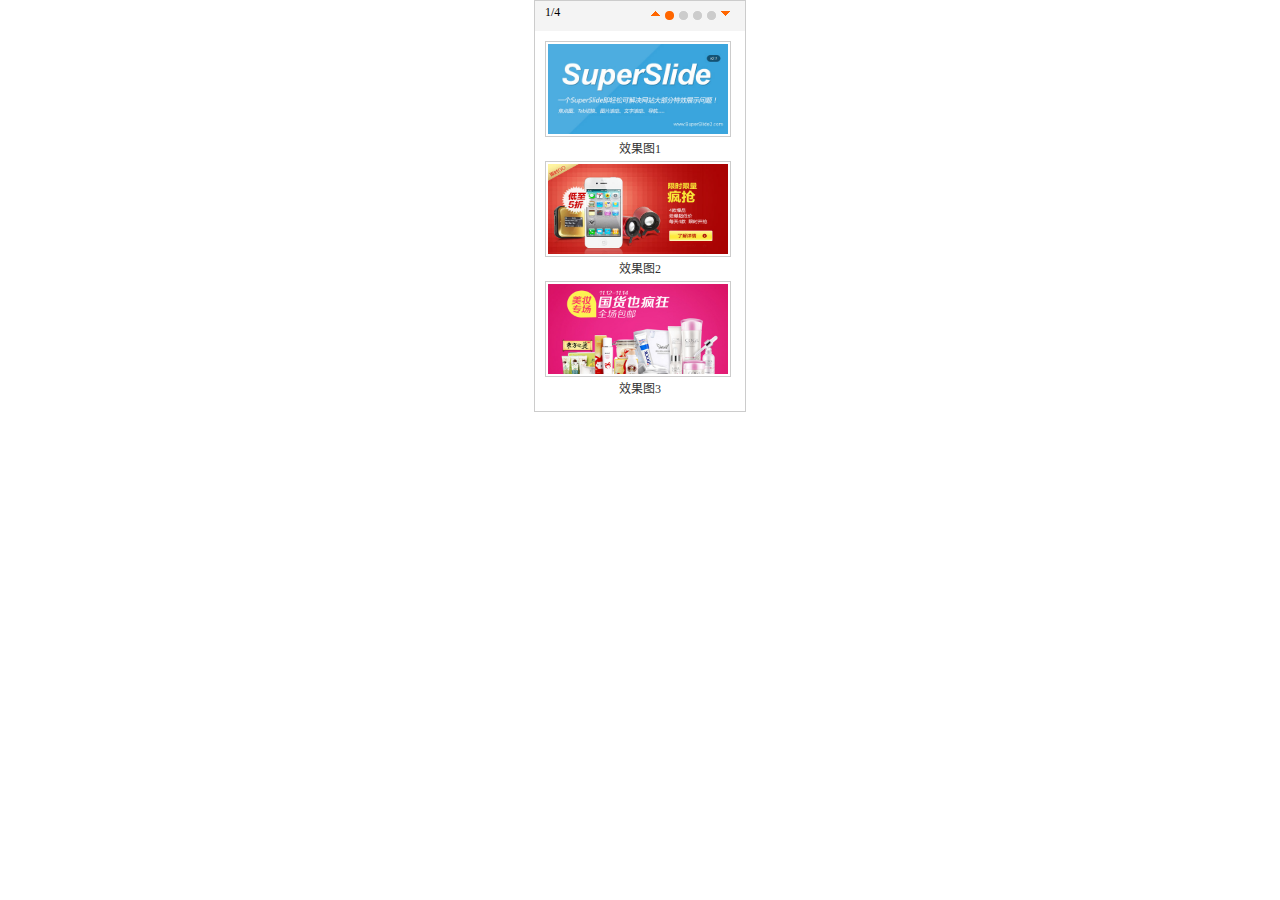
<file: 新建文件夹/demo/4.0-picScroll-top.html>
<!DOCTYPE html PUBLIC "-//W3C//DTD XHTML 1.0 Strict//EN" "http://www.w3.org/TR/xhtml1/DTD/xhtml1-strict.dtd">
<html xmlns="http://www.w3.org/1999/xhtml"><head>
<meta http-equiv="Content-Type" content="text/html; charset=UTF-8">
<meta http-equiv="Content-Language" content="zh-CN">
<meta name="Keywords" content="SuperSlide,jQuery图片滚动特效,javascript图片滚动特效">
<meta name="Description" content="SuperSlide 致力于解决网站大部分特效展示问题，使网站代码规范整洁，方便维护更新。网站上常用的“焦点图/幻灯片”、“Tab标签切换”、“图片滚动”、“无缝滚动”等等只需要一个SuperSlide即可解决！还可以多个SuperSlide组合创造更多效果">
<title>SuperSlide - 图片上滚动特效-上</title>
<script type="text/javascript" src="../jquery1.42.min.js"></script><script type="text/javascript" src="../jquery.SuperSlide.2.1.1.js"></script>
</head>

<body>



		<style type="text/css">
		/* css 重置 */
		*{margin:0; padding:0; list-style:none; }
		body{ background:#fff; font:normal 12px/22px 宋体;  }
		img{ border:0;  }
		a{ text-decoration:none; color:#333;  }

		/* 本例子css */
		.picScroll-top{ margin:0 auto;  width:210px;  overflow:hidden; position:relative;  border:1px solid #ccc;   }
		.picScroll-top .hd{ overflow:hidden;  height:30px; background:#f4f4f4; padding:0 10px;  }
		.picScroll-top .hd .prev,.picScroll-top .hd .next{ display:block;  width:9px; height:5px; float:right; margin-right:5px; margin-top:10px;  overflow:hidden;
			 cursor:pointer; background:url("images/arrow.png") 0 -100px no-repeat;}
		.picScroll-top .hd .next{ background-position:0 -140px;  }
		.picScroll-top .hd .prevStop{ background-position:-60px -100px;  }
		.picScroll-top .hd .nextStop{ background-position:-60px -140px;  }
		.picScroll-top .hd ul{ float:right; overflow:hidden; zoom:1; margin-top:10px; zoom:1; }
		.picScroll-top .hd ul li{ float:left;  width:9px; height:9px; overflow:hidden; margin-right:5px; text-indent:-999px; cursor:pointer; background:url("images/icoCircle.gif") 0 -9px no-repeat; }
		.picScroll-top .hd ul li.on{ background-position:0 0; }
		.picScroll-top .bd{ padding:10px;   }
		.picScroll-top .bd ul{ overflow:hidden; zoom:1; }
		.picScroll-top .bd ul li{ text-align:center; zoom:1; }
		.picScroll-top .bd ul li .pic{ text-align:center; }
		.picScroll-top .bd ul li .pic img{ width:180px; height:90px; display:block;  padding:2px; border:1px solid #ccc; }
		.picScroll-top .bd ul li .pic a:hover img{ border-color:#999;  }
		.picScroll-top .bd ul li .title{ line-height:24px; }

		</style>

		<div class="picScroll-top">
			<div class="hd">
				<a class="next"></a>
				<ul></ul>
				<a class="prev"></a>
				<span class="pageState"></span>
			</div>
			<div class="bd">
				<ul class="picList">
					<li>
						<div class="pic"><a href="http://www.SuperSlide2.com" target="_blank"><img src="images/pic1.jpg" /></a></div>
						<div class="title"><a href="http://www.SuperSlide2.com" target="_blank">效果图1</a></div>
					</li>
					<li>
						<div class="pic"><a href="http://www.SuperSlide2.com" target="_blank"><img src="images/pic2.jpg" /></a></div>
						<div class="title"><a href="http://www.SuperSlide2.com" target="_blank">效果图2</a></div>
					</li>
					<li>
						<div class="pic"><a href="http://www.SuperSlide2.com" target="_blank"><img src="images/pic3.jpg" /></a></div>
						<div class="title"><a href="http://www.SuperSlide2.com" target="_blank">效果图3</a></div>
					</li>
					<li>
						<div class="pic"><a href="http://www.SuperSlide2.com" target="_blank"><img src="images/pic4.jpg" /></a></div>
						<div class="title"><a href="http://www.SuperSlide2.com" target="_blank">效果图4</a></div>
					</li>
					<li>
						<div class="pic"><a href="http://www.SuperSlide2.com" target="_blank"><img src="images/pic5.jpg" /></a></div>
						<div class="title"><a href="http://www.SuperSlide2.com" target="_blank">效果图5</a></div>
					</li>
					<li>
						<div class="pic"><a href="http://www.SuperSlide2.com" target="_blank"><img src="images/pic6.jpg" /></a></div>
						<div class="title"><a href="http://www.SuperSlide2.com" target="_blank">效果图6</a></div>
					</li>
				</ul>
			</div>
		</div>

		<script type="text/javascript">
		 jQuery(".picScroll-top").slide({titCell:".hd ul",mainCell:".bd ul",autoPage:true,effect:"top",autoPlay:true,vis:3,trigger:"click"});
		</script>



</body>
</html>
<script type="text/javascript">
//百度统计代码
var _bdhmProtocol = (("https:" == document.location.protocol) ? " https://" : " http://");
document.write(unescape("%3Cscript src='" + _bdhmProtocol + "hm.baidu.com/h.js%3Fa630f96b6a9dd549675d26373853f7f1' type='text/javascript'%3E%3C/script%3E"));
</script>
</file>
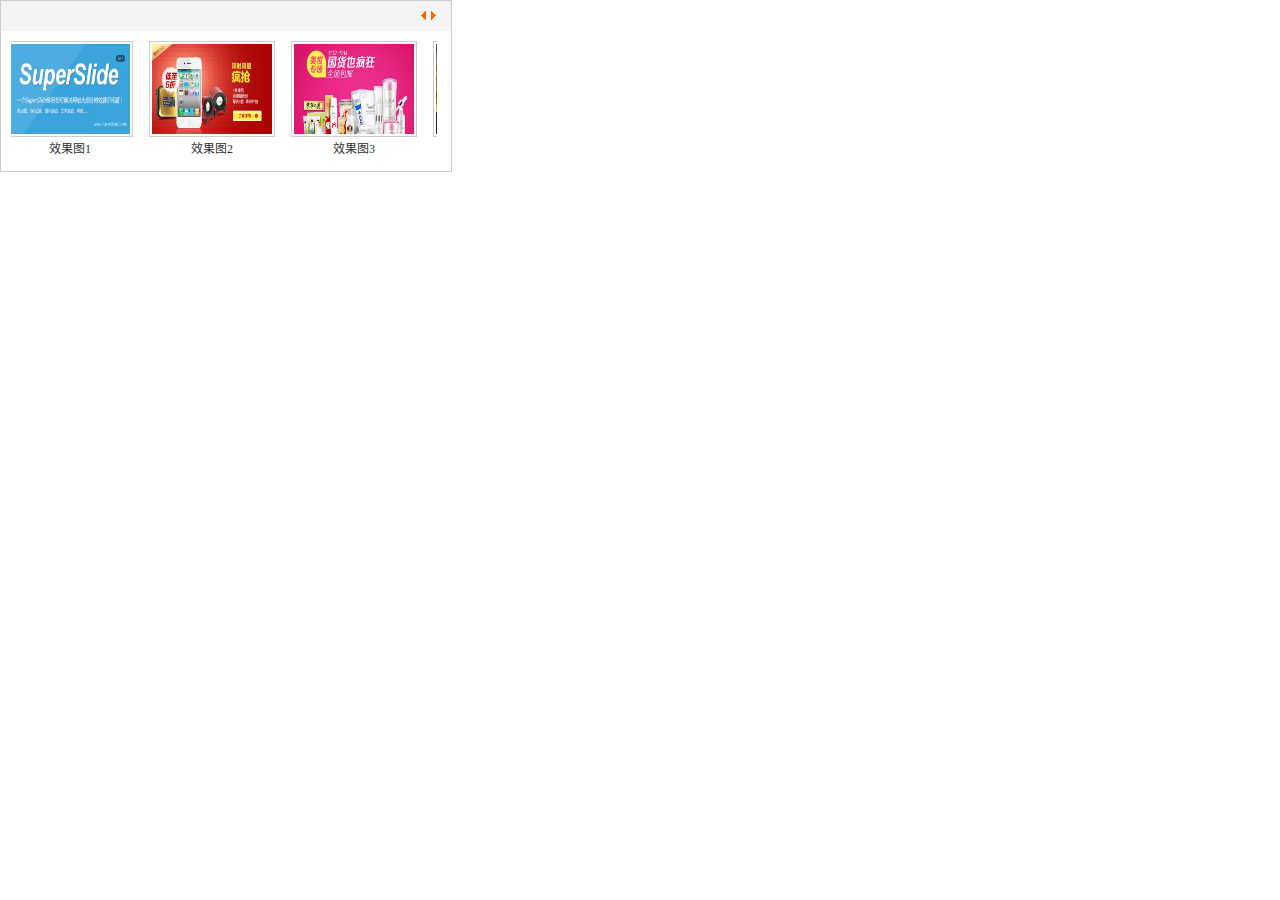
<file: 新建文件夹/demo/5.0-picMarquee-left.html>
<!DOCTYPE html PUBLIC "-//W3C//DTD XHTML 1.0 Strict//EN" "http://www.w3.org/TR/xhtml1/DTD/xhtml1-strict.dtd">
<html xmlns="http://www.w3.org/1999/xhtml"><head>
<meta http-equiv="Content-Type" content="text/html; charset=UTF-8">
<meta http-equiv="Content-Language" content="zh-CN">
<meta name="Keywords" content="SuperSlide,jQuery图片无缝滚动特效,javascript图片无缝滚动特效">
<meta name="Description" content="SuperSlide 致力于解决网站大部分特效展示问题，使网站代码规范整洁，方便维护更新。网站上常用的“焦点图/幻灯片”、“Tab标签切换”、“图片滚动”、“无缝滚动”等等只需要一个SuperSlide即可解决！还可以多个SuperSlide组合创造更多效果">
<title>SuperSlide - 图片无缝滚动特效-左</title>
<script type="text/javascript" src="../jquery1.42.min.js"></script><script type="text/javascript" src="../jquery.SuperSlide.2.1.1.js"></script>
</head>

<body>



		<style type="text/css">
		/* css 重置 */
		*{margin:0; padding:0; list-style:none; }
		body{ background:#fff; font:normal 12px/22px 宋体;  }
		img{ border:0;  }
		a{ text-decoration:none; color:#333;  }

		/* 本例子css */
		.picMarquee-left{ width:450px;  overflow:hidden; position:relative;  border:1px solid #ccc;   }
		.picMarquee-left .hd{ overflow:hidden;  height:30px; background:#f4f4f4; padding:0 10px;  }
		.picMarquee-left .hd .prev,.picMarquee-left .hd .next{ display:block;  width:5px; height:9px; float:right; margin-right:5px; margin-top:10px;  overflow:hidden;
			 cursor:pointer; background:url("../images/arrow.png") no-repeat;}
		.picMarquee-left .hd .next{ background-position:0 -50px;  }
		.picMarquee-left .hd .prevStop{ background-position:-60px 0; }
		.picMarquee-left .hd .nextStop{ background-position:-60px -50px; }
		.picMarquee-left .bd{ padding:10px;   }
		.picMarquee-left .bd ul{ overflow:hidden; zoom:1; }
		.picMarquee-left .bd ul li{ margin:0 8px; float:left; _display:inline; overflow:hidden; text-align:center;  }
		.picMarquee-left .bd ul li .pic{ text-align:center; }
		.picMarquee-left .bd ul li .pic img{ width:120px; height:90px; display:block; padding:2px; border:1px solid #ccc; }
		.picMarquee-left .bd ul li .pic a:hover img{ border-color:#999;  }
		.picMarquee-left .bd ul li .title{ line-height:24px;   }

		</style>

		<div class="picMarquee-left">
			<div class="hd">
				<a class="next"></a>
				<a class="prev"></a>
			</div>
			<div class="bd">
				<ul class="picList">
					<li>
						<div class="pic"><a href="http://www.SuperSlide2.com" target="_blank"><img src="images/pic1.jpg" /></a></div>
						<div class="title"><a href="http://www.SuperSlide2.com" target="_blank">效果图1</a></div>
					</li>
					<li>
						<div class="pic"><a href="http://www.SuperSlide2.com" target="_blank"><img src="images/pic2.jpg" /></a></div>
						<div class="title"><a href="http://www.SuperSlide2.com" target="_blank">效果图2</a></div>
					</li>
					<li>
						<div class="pic"><a href="http://www.SuperSlide2.com" target="_blank"><img src="images/pic3.jpg" /></a></div>
						<div class="title"><a href="http://www.SuperSlide2.com" target="_blank">效果图3</a></div>
					</li>
					<li>
						<div class="pic"><a href="http://www.SuperSlide2.com" target="_blank"><img src="images/pic4.jpg" /></a></div>
						<div class="title"><a href="http://www.SuperSlide2.com" target="_blank">效果图4</a></div>
					</li>
					<li>
						<div class="pic"><a href="http://www.SuperSlide2.com" target="_blank"><img src="images/pic5.jpg" /></a></div>
						<div class="title"><a href="http://www.SuperSlide2.com" target="_blank">效果图5</a></div>
					</li>
					<li>
						<div class="pic"><a href="http://www.SuperSlide2.com" target="_blank"><img src="images/pic6.jpg" /></a></div>
						<div class="title"><a href="http://www.SuperSlide2.com" target="_blank">效果图6</a></div>
					</li>
				</ul>
			</div>
		</div>

		<script type="text/javascript">
		jQuery(".picMarquee-left").slide({mainCell:".bd ul",autoPlay:true,effect:"leftMarquee",vis:3,interTime:50});
		</script>



</body>
</html>
<script type="text/javascript">
//百度统计代码
var _bdhmProtocol = (("https:" == document.location.protocol) ? " https://" : " http://");
document.write(unescape("%3Cscript src='" + _bdhmProtocol + "hm.baidu.com/h.js%3Fa630f96b6a9dd549675d26373853f7f1' type='text/javascript'%3E%3C/script%3E"));
</script>
</file>
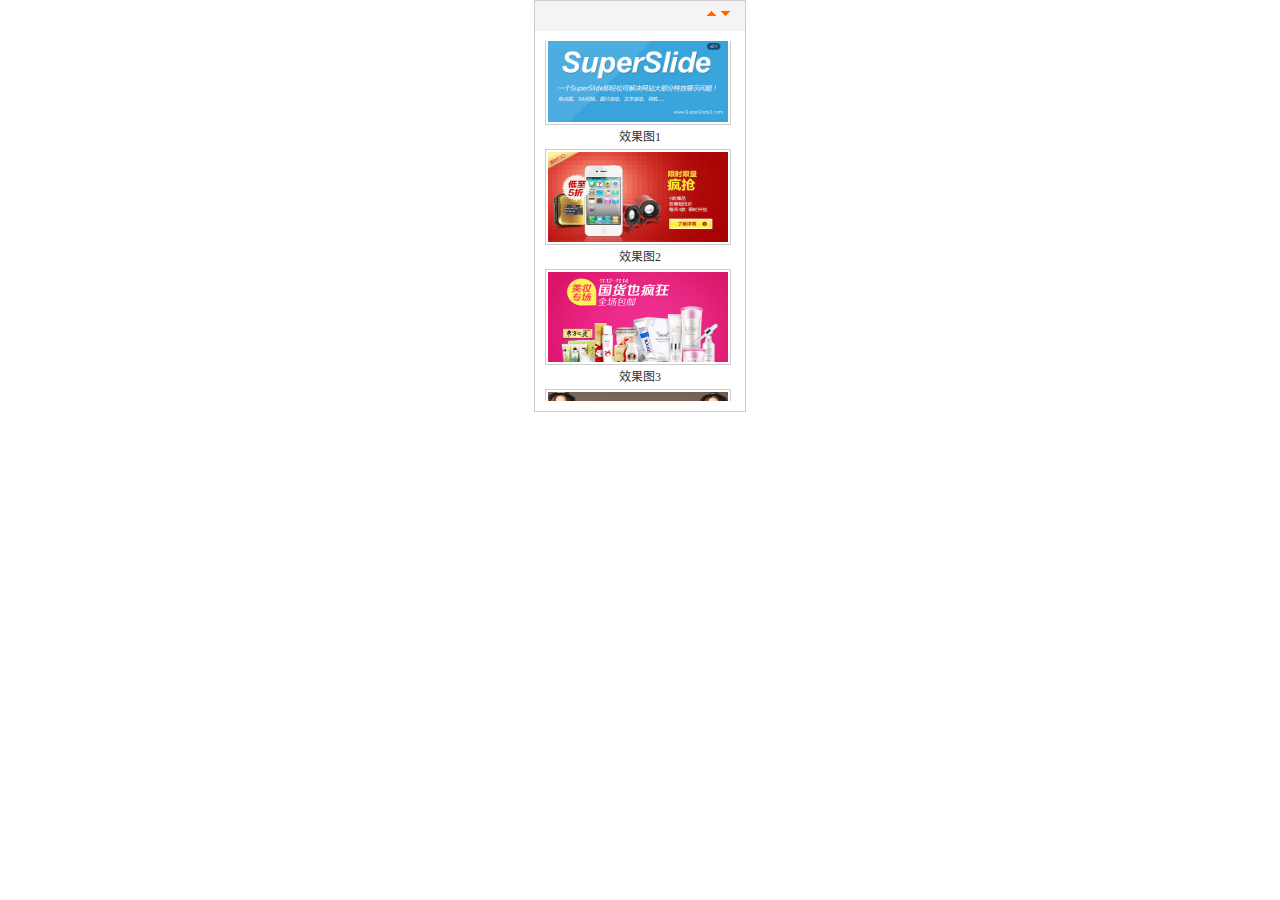
<file: 新建文件夹/demo/6.0-picMarquee-top.html>
<!DOCTYPE html PUBLIC "-//W3C//DTD XHTML 1.0 Strict//EN" "http://www.w3.org/TR/xhtml1/DTD/xhtml1-strict.dtd">
<html xmlns="http://www.w3.org/1999/xhtml"><head>
<meta http-equiv="Content-Type" content="text/html; charset=UTF-8">
<meta http-equiv="Content-Language" content="zh-CN">
<meta name="Keywords" content="SuperSlide,jQuery图片无缝滚动特效,javascript图片无缝滚动特效">
<meta name="Description" content="SuperSlide 致力于解决网站大部分特效展示问题，使网站代码规范整洁，方便维护更新。网站上常用的“焦点图/幻灯片”、“Tab标签切换”、“图片滚动”、“无缝滚动”等等只需要一个SuperSlide即可解决！还可以多个SuperSlide组合创造更多效果">
<title>SuperSlide - 图片无缝滚动特效-上</title>
<script type="text/javascript" src="../jquery1.42.min.js"></script><script type="text/javascript" src="../jquery.SuperSlide.2.1.1.js"></script>
</head>

<body>



		<style type="text/css">
		/* css 重置 */
		*{margin:0; padding:0; list-style:none; }
		body{ background:#fff; font:normal 12px/22px 宋体;  }
		img{ border:0;  }
		a{ text-decoration:none; color:#333;  }

		/* 本例子css */
		.picMarquee-top{ margin:0 auto;  width:210px; overflow:hidden; position:relative;  border:1px solid #ccc;   }
		.picMarquee-top .hd{ overflow:hidden;  height:30px; background:#f4f4f4; padding:0 10px;  }
		.picMarquee-top .hd .prev,.picMarquee-top .hd .next{ display:block;  width:9px; height:5px; float:right; margin-right:5px; margin-top:10px;  overflow:hidden;
			 cursor:pointer; background:url("../images/arrow.png") 0 -100px no-repeat;}
		.picMarquee-top .hd .next{ background-position:0 -140px;  }
		.picMarquee-top .hd .prevStop{ background-position:-60px -100px;  }
		.picMarquee-top .hd .nextStop{ background-position:-60px -140px;  }
		.picMarquee-top .bd{ padding:10px;   }
		.picMarquee-top .bd ul{ overflow:hidden; zoom:1; }
		.picMarquee-top .bd ul li{ text-align:center; zoom:1; }
		.picMarquee-top .bd ul li .pic{ text-align:center; }
		.picMarquee-top .bd ul li .pic img{ width:180px; height:90px; display:block; padding:2px; border:1px solid #ccc; }
		.picMarquee-top .bd ul li .pic a:hover img{ border-color:#999;  }
		.picMarquee-top .bd ul li .title{ line-height:24px;   }

		</style>

		<div class="picMarquee-top">
			<div class="hd">
				<a class="next"></a>
				<a class="prev"></a>
			</div>
			<div class="bd">
				<ul class="picList">
					<li>
						<div class="pic"><a href="http://www.SuperSlide2.com" target="_blank"><img src="images/pic1.jpg" /></a></div>
						<div class="title"><a href="http://www.SuperSlide2.com" target="_blank">效果图1</a></div>
					</li>
					<li>
						<div class="pic"><a href="http://www.SuperSlide2.com" target="_blank"><img src="images/pic2.jpg" /></a></div>
						<div class="title"><a href="http://www.SuperSlide2.com" target="_blank">效果图2</a></div>
					</li>
					<li>
						<div class="pic"><a href="http://www.SuperSlide2.com" target="_blank"><img src="images/pic3.jpg" /></a></div>
						<div class="title"><a href="http://www.SuperSlide2.com" target="_blank">效果图3</a></div>
					</li>
					<li>
						<div class="pic"><a href="http://www.SuperSlide2.com" target="_blank"><img src="images/pic4.jpg" /></a></div>
						<div class="title"><a href="http://www.SuperSlide2.com" target="_blank">效果图4</a></div>
					</li>
					<li>
						<div class="pic"><a href="http://www.SuperSlide2.com" target="_blank"><img src="images/pic5.jpg" /></a></div>
						<div class="title"><a href="http://www.SuperSlide2.com" target="_blank">效果图5</a></div>
					</li>
					<li>
						<div class="pic"><a href="http://www.SuperSlide2.com" target="_blank"><img src="images/pic6.jpg" /></a></div>
						<div class="title"><a href="http://www.SuperSlide2.com" target="_blank">效果图6</a></div>
					</li>
				</ul>
			</div>
		</div>

		<script type="text/javascript">
		jQuery(".picMarquee-top").slide({mainCell:".bd ul",autoPlay:true,effect:"topMarquee",vis:3,interTime:50});
		</script>



</body>
</html>
<script type="text/javascript">
//百度统计代码
var _bdhmProtocol = (("https:" == document.location.protocol) ? " https://" : " http://");
document.write(unescape("%3Cscript src='" + _bdhmProtocol + "hm.baidu.com/h.js%3Fa630f96b6a9dd549675d26373853f7f1' type='text/javascript'%3E%3C/script%3E"));
</script>
</file>
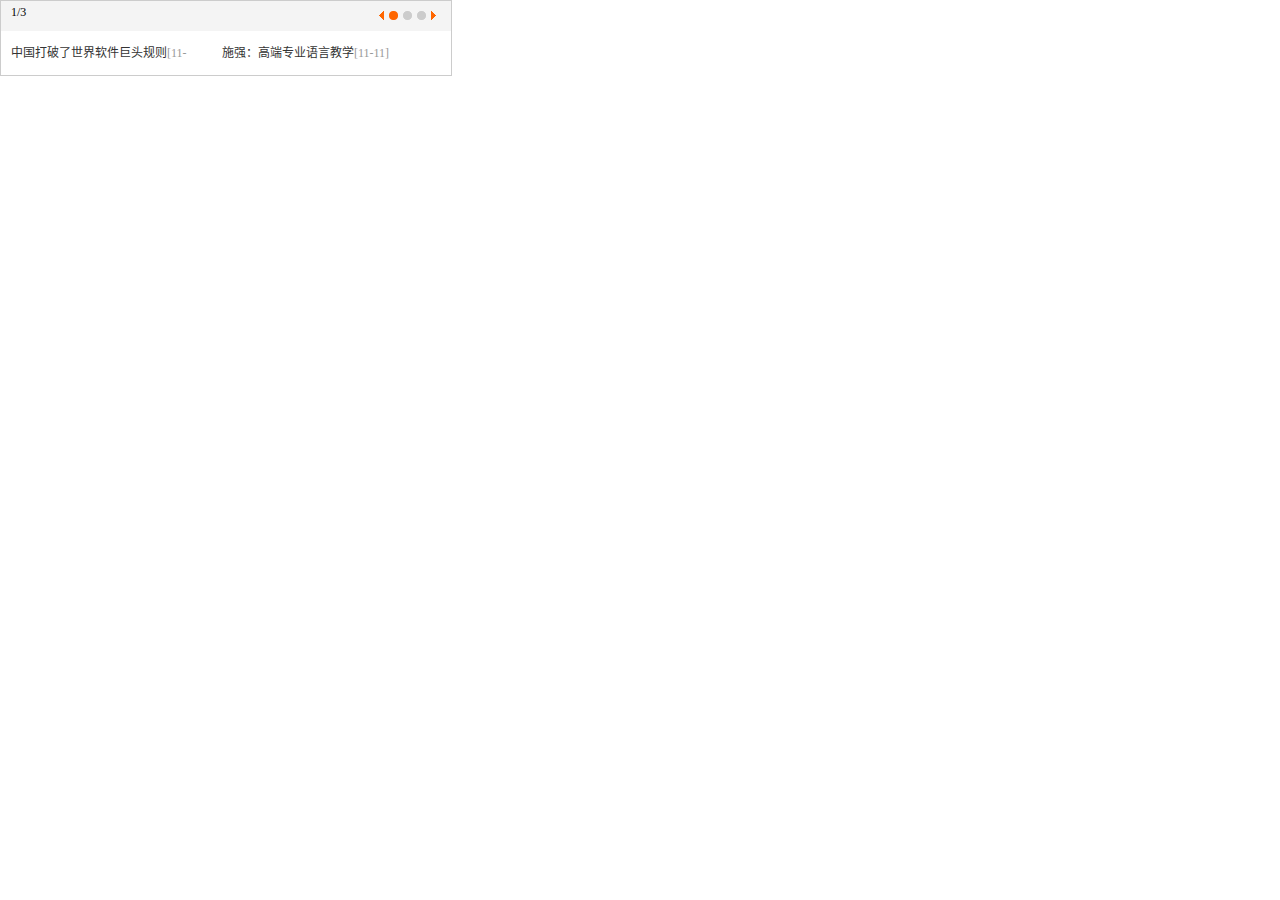
<file: 新建文件夹/demo/7.0-txtScroll-left.html>
<!DOCTYPE html PUBLIC "-//W3C//DTD XHTML 1.0 Strict//EN" "http://www.w3.org/TR/xhtml1/DTD/xhtml1-strict.dtd">
<html xmlns="http://www.w3.org/1999/xhtml"><head>
<meta http-equiv="Content-Type" content="text/html; charset=UTF-8">
<meta http-equiv="Content-Language" content="zh-CN">
<meta name="Keywords" content="SuperSlide,jQuery文字滚动特效,javascript文字滚动特效">
<meta name="Description" content="SuperSlide 致力于解决网站大部分特效展示问题，使网站代码规范整洁，方便维护更新。网站上常用的“焦点图/幻灯片”、“Tab标签切换”、“图片滚动”、“无缝滚动”等等只需要一个SuperSlide即可解决！还可以多个SuperSlide组合创造更多效果">
<title>SuperSlide - 文字滚动特效-左</title>
<script type="text/javascript" src="../jquery1.42.min.js"></script><script type="text/javascript" src="../jquery.SuperSlide.2.1.1.js"></script>
</head>

<body>



		<style type="text/css">
		/* css 重置 */
		*{margin:0; padding:0; list-style:none; }
		body{ background:#fff; font:normal 12px/22px 宋体;  }
		img{ border:0;  }
		a{ text-decoration:none; color:#333;  }
		a:hover{ color:#1974A1;  }

		/* 本例子css */
		.txtScroll-left{ width:450px;  position:relative;  border:1px solid #ccc;   }
		.txtScroll-left .hd{ overflow:hidden;  height:30px; background:#f4f4f4; padding:0 10px;  }
		.txtScroll-left .hd .prev,.txtScroll-left .hd .next{ display:block;  width:5px; height:9px; float:right; margin-right:5px; margin-top:10px;  overflow:hidden; cursor:pointer; background:url("images/arrow.png") no-repeat;}
		.txtScroll-left .hd .next{ background-position:0 -50px;  }
		.txtScroll-left .hd .prevStop{ background-position:-60px 0; }
		.txtScroll-left .hd .nextStop{ background-position:-60px -50px; }
		.txtScroll-left .hd ul{ float:right; overflow:hidden; zoom:1; margin-top:10px;  }
		.txtScroll-left .hd ul li{ float:left;  width:9px; height:9px; overflow:hidden; margin-right:5px; text-indent:-999px; cursor:pointer; background:url("images/icoCircle.gif") 0 -9px no-repeat; }
		.txtScroll-left .hd ul li.on{ background-position:0 0; }
		.txtScroll-left .bd{ padding:10px; width:430px; overflow:hidden;    }
		.txtScroll-left .bd ul{ overflow:hidden; zoom:1; }
		.txtScroll-left .bd ul li{ margin-right:20px;  float:left; height:24px; line-height:24px;  text-align:left; _display:inline;}
		.txtScroll-left .bd ul li span{ color:#999;  }
		</style>

		<div class="txtScroll-left">
			<div class="hd">
				<a class="next"></a>
				<ul class="num"><li>1</li><li>2</li><li>3</li></ul>
				<a class="prev"></a>
				<span class="pageState"></span>
			</div>
			<div class="bd">
				<ul class="infoList">
					<li><a href="http://www.SuperSlide2.com" target="_blank">中国打破了世界软件巨头规则</a><span>[11-11]</span></li>
					<li><a href="http://www.SuperSlide2.com" target="_blank">施强：高端专业语言教学</a><span>[11-11]</span></li>
					<li><a href="http://www.SuperSlide2.com" target="_blank">新加坡留学，国际双语课程</a><span>[11-11]</span></li>
					<li><a href="http://www.SuperSlide2.com" target="_blank">高考后留学日本名校随你选</a><span>[11-11]</span></li>
					<li><a href="http://www.SuperSlide2.com" target="_blank">教育培训行业优势资源推介</a><span>[11-11]</span></li>
					<li><a href="http://www.SuperSlide2.com" target="_blank">女友坚持警局完婚不抛弃</a><span>[11-11]</span></li>
				</ul>
			</div>
		</div>

		<script type="text/javascript">
		 jQuery(".txtScroll-left").slide({titCell:".hd ul",mainCell:".bd ul",autoPage:true,effect:"left",autoPlay:true,scroll:2,vis:2,trigger:"click"});
		</script>



</body>
</html>
<script type="text/javascript">
//百度统计代码
var _bdhmProtocol = (("https:" == document.location.protocol) ? " https://" : " http://");
document.write(unescape("%3Cscript src='" + _bdhmProtocol + "hm.baidu.com/h.js%3Fa630f96b6a9dd549675d26373853f7f1' type='text/javascript'%3E%3C/script%3E"));
</script>
</file>
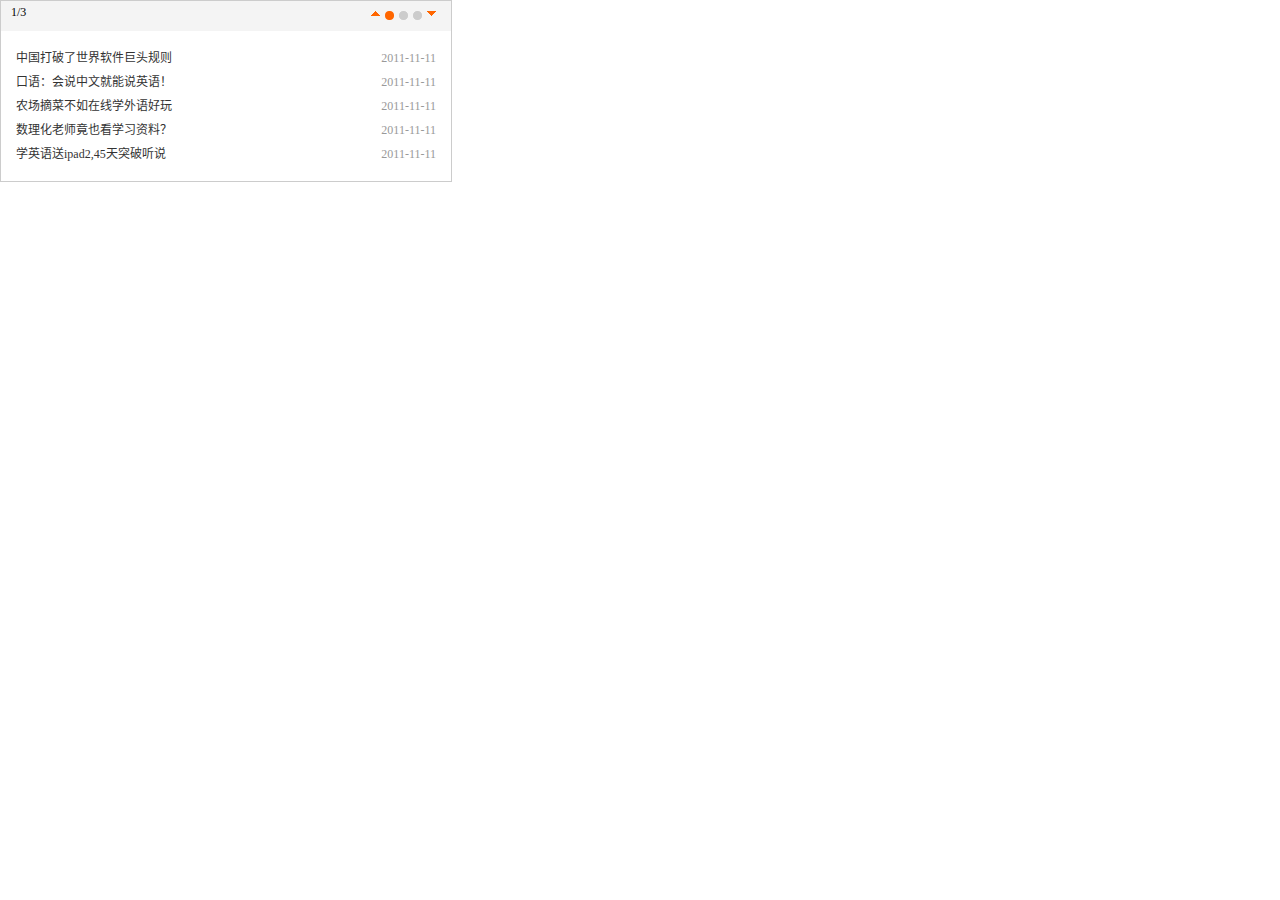
<file: 新建文件夹/demo/8.0-txtScroll-top.html>
<!DOCTYPE html PUBLIC "-//W3C//DTD XHTML 1.0 Strict//EN" "http://www.w3.org/TR/xhtml1/DTD/xhtml1-strict.dtd">
<html xmlns="http://www.w3.org/1999/xhtml"><head>
<meta http-equiv="Content-Type" content="text/html; charset=UTF-8">
<meta http-equiv="Content-Language" content="zh-CN">
<meta name="Keywords" content="SuperSlide,jQuery文字滚动特效,javascript文字滚动特效">
<meta name="Description" content="SuperSlide 致力于解决网站大部分特效展示问题，使网站代码规范整洁，方便维护更新。网站上常用的“焦点图/幻灯片”、“Tab标签切换”、“图片滚动”、“无缝滚动”等等只需要一个SuperSlide即可解决！还可以多个SuperSlide组合创造更多效果">
<title>SuperSlide - 文字滚动特效-上</title>
<script type="text/javascript" src="../jquery1.42.min.js"></script><script type="text/javascript" src="../jquery.SuperSlide.2.1.1.js"></script>
</head>

<body>




		<style type="text/css">
		/* css 重置 */
		*{margin:0; padding:0; list-style:none; }
		body{ background:#fff; font:normal 12px/22px 宋体;  }
		img{ border:0;  }
		a{ text-decoration:none; color:#333;  }
		a:hover{ color:#1974A1;  }


		/* 本例子css */
		.txtScroll-top{ width:450px;  overflow:hidden; position:relative;  border:1px solid #ccc;   }
		.txtScroll-top .hd{ overflow:hidden;  height:30px; background:#f4f4f4; padding:0 10px;  }
		.txtScroll-top .hd .prev,.txtScroll-top .hd .next{ display:block;  width:9px; height:5px; float:right; margin-right:5px; margin-top:10px;  overflow:hidden;
			 cursor:pointer; background:url("images/icoUp.gif") no-repeat;}
		.txtScroll-top .hd .next{ background:url("images/icoDown.gif") no-repeat;  }
		.txtScroll-top .hd ul{ float:right; overflow:hidden; zoom:1; margin-top:10px; }
		.txtScroll-top .hd ul li{ float:left;  width:9px; height:9px; overflow:hidden; margin-right:5px; text-indent:-999px; cursor:pointer; background:url("images/icoCircle.gif") 0 -9px no-repeat; }
		.txtScroll-top .hd ul li.on{ background-position:0 0; }
		.txtScroll-top .bd{ padding:15px;  }
		.txtScroll-top .infoList li{ height:24px; line-height:24px;   }
		.txtScroll-top .infoList li .date{ float:right; color:#999;  }

		</style>


		<div class="txtScroll-top">
			<div class="hd">
				<a class="next"></a>
				<ul></ul>
				<a class="prev"></a>
				<span class="pageState"></span>
			</div>
			<div class="bd">
				<ul class="infoList">
					<li><span class="date">2011-11-11</span><a href="http://www.SuperSlide2.com" target="_blank">中国打破了世界软件巨头规则</a></li>
					<li><span class="date">2011-11-11</span><a href="http://www.SuperSlide2.com" target="_blank">口语：会说中文就能说英语！</a></li>
					<li><span class="date">2011-11-11</span><a href="http://www.SuperSlide2.com" target="_blank">农场摘菜不如在线学外语好玩</a></li>
					<li><span class="date">2011-11-11</span><a href="http://www.SuperSlide2.com" target="_blank">数理化老师竟也看学习资料？</a></li>
					<li><span class="date">2011-11-11</span><a href="http://www.SuperSlide2.com" target="_blank">学英语送ipad2,45天突破听说</a></li>
					<li><span class="date">2011-11-11</span><a href="http://www.SuperSlide2.com" target="_blank">学外语，上北外！</a></li>
					<li><span class="date">2011-11-11</span><a href="http://www.SuperSlide2.com" target="_blank">那些无法理解的荒唐事</a></li>
				</ul>
			</div>
		</div>

		<script type="text/javascript">
		jQuery(".txtScroll-top").slide({titCell:".hd ul",mainCell:".bd ul",autoPage:true,effect:"top",autoPlay:true,vis:5});
		</script>



</body>
</html>
<script type="text/javascript">
//百度统计代码
var _bdhmProtocol = (("https:" == document.location.protocol) ? " https://" : " http://");
document.write(unescape("%3Cscript src='" + _bdhmProtocol + "hm.baidu.com/h.js%3Fa630f96b6a9dd549675d26373853f7f1' type='text/javascript'%3E%3C/script%3E"));
</script>
</file>
<file: css/default.css>
html,body,div,span,applet,object,iframe,h1,h2,h3,h4,h5,h6,p,blockquote,pre,a,abbr,acronym,address,big,cite,code,del,dfn,em,img,ins,kbd,q,s,samp,small,strike,strong,sub,sup,tt,var,b,u,i,center,dl,dt,dd,ol,ul,li,fieldset,form,label,legend,table,caption,tbody,tfoot,thead,tr,th,td,article,aside,canvas,details,embed,figure,figcaption,footer,header,hgroup,menu,nav,output,ruby,section,summary,time,mark,audio,video {
    margin:0; padding:0; border:0; font:inherit; vertical-align:baseline; -webkit-font-smoothing: antialiased; -moz-osx-font-smoothing: grayscale;
}
/*对所有样式使用box-sizing:border-box以便在使用DIV布局时，可以使用百分比来分隔空间*/
*,*:after,*:before {-webkit-box-sizing:border-box; -moz-box-sizing:border-box; box-sizing:border-box;}
/*将网页字体大小调�?62.5%，那么就�?10px，后面如果想设置14px时，只用设置字体大小�?1.4em就可以了，��无霢�再用1em=16px为单位进行换算��?*/
html{font-size:62.5%;}
body {font-size:62.5%; font-family:'NotoSansCJKsc','Microsoft Yahei', Calibri, Arial, sans-serif; color:#3c3c3c;}
ol,ul,ins{list-style:none}
table {border-collapse: collapse; border-spacing:0;}
caption,th,td {text-align:left; font-weight:normal; vertical-align:middle; }
a img{border: none;}
a,ins{color:#3c3c3c; text-decoration:none; }

.clearfix:before, .clearfix:after {content: " "; display: table;}
.clearfix:after{clear:both;}
.clear{clear:both;}

.flex-container {
    display: -moz-box;  /* Firefox */
    display: -ms-flexbox;    /* IE10 */
    display: -webkit-box;    /* Safari */
    display: -webkit-flex;    /* Chrome, WebKit */
    display: box;
    display: flexbox;
    display: flex;
    width: 100%;
    height: 100%;
    background-color: gray;
}
/*引入字体*/
/*
@font-face {
    font-family: 'NotoSansCJKsc';
    src:url('../fonts/NotoSansCJKsc-Regular.ttf');
    src:url('../fonts/NotoSansCJKsc-Regular.ttf') format('truetype'),
    url('../fonts/NotoSansCJKsc-Regular.eot') format('eot'),
    url('../fonts/NotoSansCJKsc-Regular.woff') format('woff'),
    url('../fonts/NotoSansCJKsc-Regular.svg#normal') format('svg');
    font-weight: normal;
    font-style: normal;
}
@font-face {
    font-family: 'Brown-Light';
    src:url('../fonts/Brown-Light.otf');
    src:url('../fonts/Brown-Light.otf') format('OpenType');
    font-weight: normal;
    font-style: normal;
}*/
</file>
<file: css/sass/main.css>
#header {
  width: 100%;
  height: 100px; }
  #header .header {
    width: 1200px;
    height: 100px;
    margin: 0 auto; }
    #header .header .logo {
      width: 132px;
      height: 100px;
      float: left; }
    #header .header .nav {
      width: 966px;
      height: 100px;
      float: right; }
      #header .header .nav ul li {
        width: 161px;
        height: 100px;
        float: left;
        display: table; }
        #header .header .nav ul li a {
          display: table-cell;
          vertical-align: middle;
          font-size: 14px;
          transition: .5s; }
          #header .header .nav ul li a:hover {
            background-color: #1d9ddc;
            color: #fff;
            opacity: 1; }
          #header .header .nav ul li a span, #header .header .nav ul li a b {
            display: inline-block;
            width: 100%;
            text-align: center;
            opacity: .8; }
          #header .header .nav ul li a span {
            font-size: 16px; }

#banner {
  width: 100%;
  height: 700px;
  background: url("../../images/banner.jpg") center center no-repeat; }

.program {
  width: 100%;
  height: 425px;
  padding-top: 60px; }

.invalid {
  width: 1208px;
  height: 305px;
  border: 1px solid #d6d6d6;
  margin: 0 auto; }
  .invalid li {
    width: 400px;
    height: 305px;
    float: left; }
  .invalid a {
    width: 100%;
    height: 100%;
    display: block;
    padding-top: 70px; }
  .invalid .quick {
    border-left: 1px solid #d6d6d6;
    border-right: 1px solid #d6d6d6; }

.program dl {
  text-align: center; }
  .program dl dd {
    font-size: 24px;
    color: #1d9ddc;
    margin-top: 20px; }
  .program dl p {
    font-size: 16px;
    color: #696969;
    margin-top: 20px; }

#favorites {
  width: 100%;
  height: 570px;
  background-color: #1d9ddc;
  padding-top: 100px; }

#favorites ul {
  width: 1200px;
  height: 390px;
  margin: 0 auto; }
  #favorites ul li {
    width: 385px;
    height: 390px;
    float: left; }
    #favorites ul li dl dt {
      width: 386px;
      height: 300px;
      overflow: hidden; }
      #favorites ul li dl dt img {
        display: block;
        transition: .8s;
        -webkit-transition: .8s;
        -moz-transition: .8s;
        -ms-transition: .8s; }
      #favorites ul li dl dt:hover img {
        transform: scale(1.1);
        -webkit-transform: scale(1.1);
        -moz-transform: scale(1.1);
        -ms-transform: scale(1.1); }
    #favorites ul li dl dd {
      width: 386px;
      height: 89px;
      padding-top: 14px;
      padding-left: 10px;
      background: #fff url("../../images/jian-icon.jpg") 350px center no-repeat; }
      #favorites ul li dl dd h6 {
        font-size: 24px;
        color: #1d9ddc; }
      #favorites ul li dl dd h5 {
        text-transform: uppercase;
        font-size: 16px;
        margin-top: 5px; }

.reference-cankao {
  margin: 0 20px; }

.evaluated {
  width: 100%;
  height: 580px; }
  .evaluated .strategic {
    width: 100%;
    height: 125px;
    border: 1px solid #d6d6d6;
    text-align: center; }
    .evaluated .strategic h6 {
      font-size: 24px;
      color: #1d9ddc; }
    .evaluated .strategic h5 {
      font-size: 14px;
      line-height: 26px; }
  .evaluated .program-one {
    width: 100%;
    height: 200px;
    margin: 0 auto;
    border-bottom: 1px solid #d6d6d6; }
  .evaluated .notification-one {
    width: 225px;
    height: 250px;
    margin: 0 auto;
    text-align: center; }
  .evaluated .tasks {
    text-align: center;
    font-size: 16px;
    color: #696969;
    margin-top: 40px; }
  .evaluated .nihao {
    width: 117px;
    height: 42px;
    border: 1px solid  #d6d6d6;
    margin: 0 auto;
    margin-top: 10px; }
    .evaluated .nihao .xuu {
      width: 38px;
      height: 40px;
      float: left; }
    .evaluated .nihao .special {
      border-left: 1px solid #d6d6d6;
      border-right: 1px solid #d6d6d6; }
  .evaluated h6 {
    font-size: 16px;
    color: #696969;
    margin-top: 40px; }
  .evaluated .phone {
    width: 225px;
    height: 42px;
    border-top: 1px solid #d6d6d6;
    border-bottom: 1px solid #d6d6d6;
    margin-top: 10px;
    color: #1d9ddc;
    font-size: 26px;
    line-height: 42px; }

#footer {
  width: 100%;
  height: 60px;
  background-color: #303030; }

.footer {
  width: 1200px;
  height: 60px;
  margin: 0 auto; }
  .footer ul {
    width: 370px;
    height: 60px;
    float: left; }
    .footer ul li {
      width: 90px;
      height: 60px;
      float: left;
      line-height: 60px;
      text-align: center; }
      .footer ul li a {
        color: #696969;
        font-size: 14px; }
  .footer .statement {
    width: 800px;
    height: 60px;
    float: right;
    text-align: center;
    color: #696969;
    font-size: 14px;
    line-height: 60px; }

.picScroll-left {
  width: 1078px;
  height: 120px;
  position: relative;
  margin: 0 auto; }

.ground {
  width: 1200px;
  height: 200px;
  margin: 0 auto;
  padding-top: 40px; }

.picScroll-left .hd {
  height: 30px;
  padding: 0 10px;
  position: absolute;
  top: -50px; }

.picScroll-left .hd .prev, .picScroll-left .hd .next {
  display: block;
  width: 30px;
  height: 30px;
  border-radius: 50%;
  border: 1px solid #ccc;
  float: right;
  margin-right: 5px;
  margin-top: 10px;
  overflow: hidden;
  cursor: pointer;
  background: url("../../images/arrow.png") no-repeat; }

.picScroll-left .hd .prev {
  position: relative;
  left: -83px;
  top: 83px;
  background-position: 10px 9px; }

.picScroll-left .hd .next {
  background-position: 12px -41px;
  position: relative;
  right: -1050px;
  top: 83px; }

.picScroll-left .hd .prevStop {
  background-position: -50px 0; }

.picScroll-left .hd .nextStop {
  background-position: -60px -50px; }

.picScroll-left .hd ul {
  float: right;
  overflow: hidden;
  zoom: 1;
  margin-top: 10px;
  zoom: 1; }

.picScroll-left .hd ul li {
  float: left;
  width: 9px;
  height: 9px;
  overflow: hidden;
  margin-right: 5px;
  text-indent: -999px;
  cursor: pointer;
  background: url("../../images/icoCircle.gif") 0 -9px no-repeat; }

.picScroll-left .hd ul li.on {
  background-position: 0 0; }

.picScroll-left .bd {
  height: 120px; }

.picScroll-left .bd ul {
  overflow: hidden;
  zoom: 1; }

.picScroll-left .bd ul li {
  width: 255px;
  height: 120px;
  margin: 0 8px;
  float: left;
  _display: inline;
  overflow: hidden;
  text-align: center; }

.picScroll-left .bd ul li .pic {
  text-align: center; }

.picScroll-left .bd ul li .pic img {
  width: 255px;
  height: 120px;
  display: block;
  padding: 2px;
  border: 1px solid #ccc; }

.picScroll-left .bd ul li .pic a:hover img {
  border-color: #999; }

.picScroll-left .bd ul li .title {
  line-height: 24px; }

.evaluated ul {
  height: 120px; }

/*# sourceMappingURL=main.css.map */
</file>
<file: font/ux_1468747747_3040996/iconfont.css>
@font-face {font-family: "iconfont";
  src: url('iconfont.eot?t=1468747749'); /* IE9*/
  src: url('iconfont.eot?t=1468747749#iefix') format('embedded-opentype'), /* IE6-IE8 */
  url('iconfont.woff?t=1468747749') format('woff'), /* chrome, firefox */
  url('iconfont.ttf?t=1468747749') format('truetype'), /* chrome, firefox, opera, Safari, Android, iOS 4.2+*/
  url('iconfont.svg?t=1468747749#iconfont') format('svg'); /* iOS 4.1- */
}

.iconfont {
  font-family:"iconfont" !important;
  font-size:16px;
  font-style:normal;
  -webkit-font-smoothing: antialiased;
  -webkit-text-stroke-width: 0.2px;
  -moz-osx-font-smoothing: grayscale;
}
.icon-weixin:before { content: "\e643"; }
</file>
<file: font/ux_1468747747_3040996/demo.css>
*{margin: 0;padding: 0;list-style: none;}
/*
KISSY CSS Reset
理念：1. reset 的目的不是清除浏览器的默认样式，这仅是部分工作。清除和重置是紧密不可分的。
2. reset 的目的不是让默认样式在所有浏览器下一致，而是减少默认样式有可能带来的问题。
3. reset 期望提供一套普适通用的基础样式。但没有银弹，推荐根据具体需求，裁剪和修改后再使用。
特色：1. 适应中文；2. 基于最新主流浏览器。
维护：玉伯<lifesinger@gmail.com>, 正淳<ragecarrier@gmail.com>
 */

/** 清除内外边距 **/
body, h1, h2, h3, h4, h5, h6, hr, p, blockquote, /* structural elements 结构元素 */
dl, dt, dd, ul, ol, li, /* list elements 列表元素 */
pre, /* text formatting elements 文本格式元素 */
form, fieldset, legend, button, input, textarea, /* form elements 表单元素 */
th, td /* table elements 表格元素 */ {
  margin: 0;
  padding: 0;
}

/** 设置默认字体 **/
body,
button, input, select, textarea /* for ie */ {
  font: 12px/1.5 tahoma, arial, \5b8b\4f53, sans-serif;
}
h1, h2, h3, h4, h5, h6 { font-size: 100%; }
address, cite, dfn, em, var { font-style: normal; } /* 将斜体扶正 */
code, kbd, pre, samp { font-family: courier new, courier, monospace; } /* 统一等宽字体 */
small { font-size: 12px; } /* 小于 12px 的中文很难阅读，让 small 正常化 */

/** 重置列表元素 **/
ul, ol { list-style: none; }

/** 重置文本格式元素 **/
a { text-decoration: none; }
a:hover { text-decoration: underline; }


/** 重置表单元素 **/
legend { color: #000; } /* for ie6 */
fieldset, img { border: 0; } /* img 搭车：让链接里的 img 无边框 */
button, input, select, textarea { font-size: 100%; } /* 使得表单元素在 ie 下能继承字体大小 */
/* 注：optgroup 无法扶正 */

/** 重置表格元素 **/
table { border-collapse: collapse; border-spacing: 0; }

/* 清除浮动 */
.ks-clear:after, .clear:after {
  content: '\20';
  display: block;
  height: 0;
  clear: both;
}
.ks-clear, .clear {
  *zoom: 1;
}

.main {padding: 30px 100px;}
.main h1{font-size:36px; color:#333; text-align:left;margin-bottom:30px; border-bottom: 1px solid #eee;}

.helps{margin-top:40px;}
.helps pre{
  padding:20px;
  margin:10px 0;
  border:solid 1px #e7e1cd;
  background-color: #fffdef;
  overflow: auto;
}

.icon_lists li{
  float:left;
  width: 100px;
  height:180px;
  text-align: center;
}
.icon_lists .icon{
  font-size: 42px;
  line-height: 100px;
  margin: 10px 0;
  color:#333;
  -webkit-transition: font-size 0.25s ease-out 0s;
  -moz-transition: font-size 0.25s ease-out 0s;
  transition: font-size 0.25s ease-out 0s;

}
.icon_lists .icon:hover{
  font-size: 100px;
}
</file>
